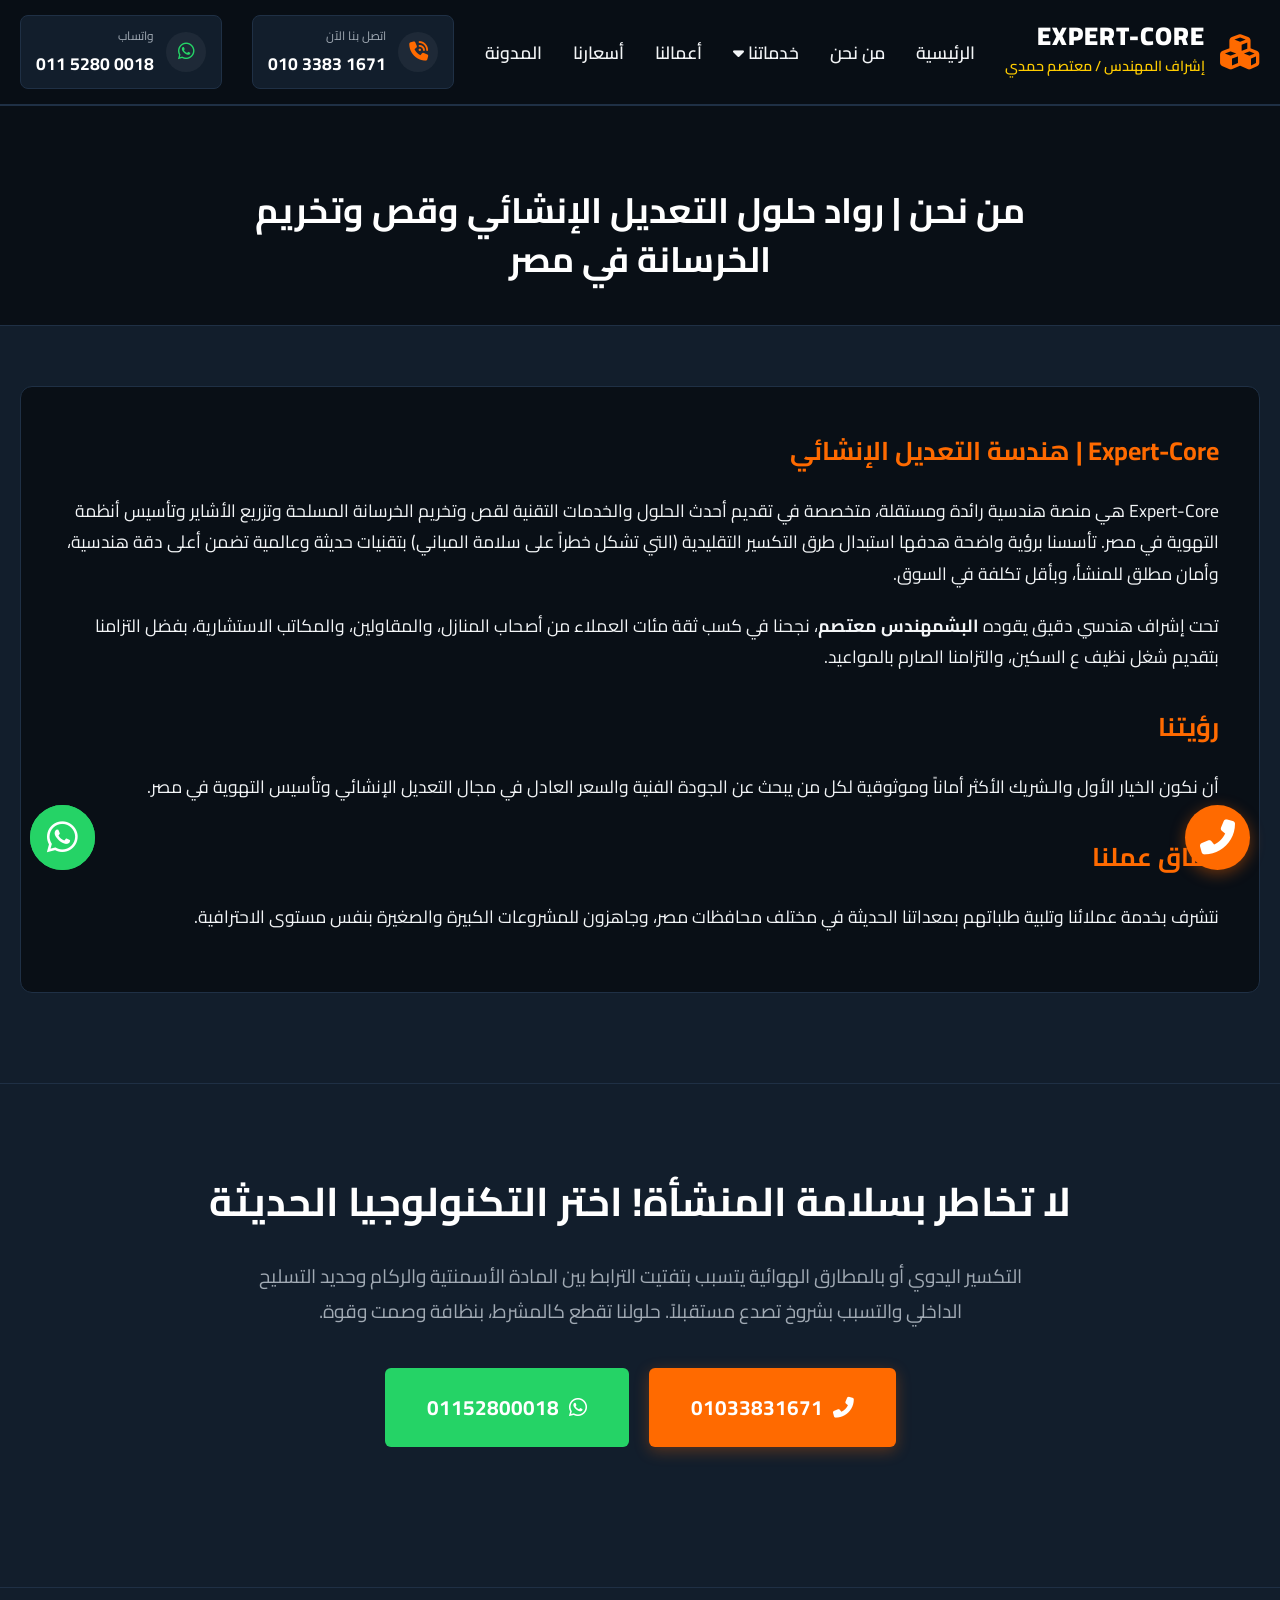
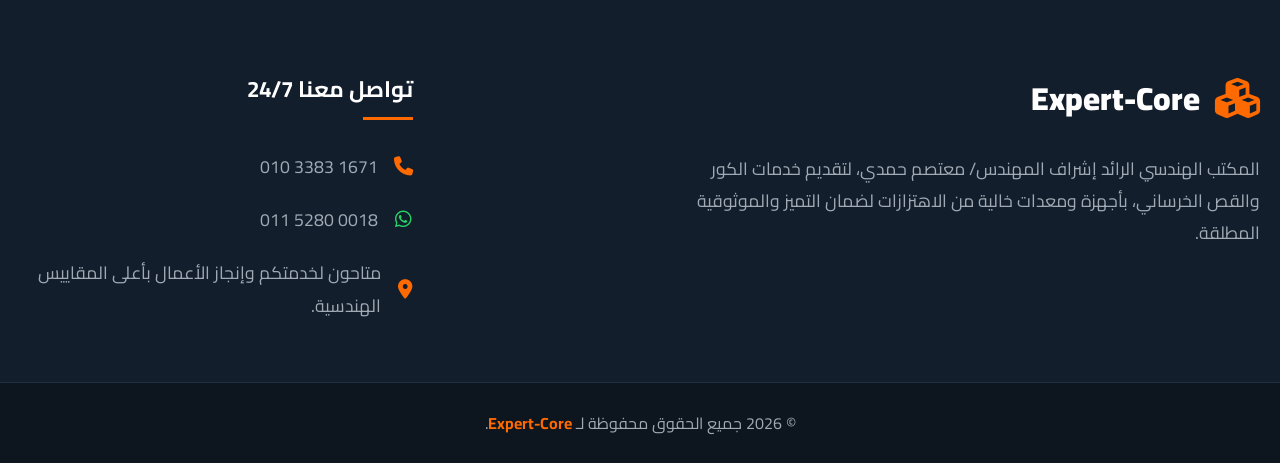
<file: about.html>
<!DOCTYPE html>
<html lang="ar" dir="rtl">

<head>
    <meta charset="UTF-8">
    <meta name="viewport" content="width=device-width, initial-scale=1.0">
    <title>من نحن | رواد حلول التعديل الإنشائي وقص وتخريم الخرسانة في مصر | Expert-Core</title>
    <meta name="description"
        content="تعرف على Expert-Core، رواد التعديل الإنشائي وقص وتخريم الخرسانة وتزريع الأشاير في مصر بأحدث المعدات وأفضل الأسعار.">
    <link href="https://fonts.googleapis.com/css2?family=Cairo:wght@300;400;600;700;800;900&display=swap"
        rel="stylesheet">
    <link rel="stylesheet" href="https://cdnjs.cloudflare.com/ajax/libs/font-awesome/6.4.0/css/all.min.css">
    <link rel="stylesheet" href="style.css">
    <style>
        .inner-hero {
            padding: 80px 0 40px;
            background: var(--bg-dark);
            border-bottom: 1px solid var(--border-color);
            text-align: center;
        }

        .inner-hero h1 {
            font-size: 2.2rem;
            color: #fff;
            margin-bottom: 20px;
            line-height: 1.4;
            max-width: 900px;
            margin: 0 auto;
            padding: 0 20px;
        }

        .content-section {
            padding: 60px 0;
            background: var(--bg-card);
        }

        .content-card {
            background: var(--bg-dark);
            padding: 40px;
            border-radius: 12px;
            border: 1px solid var(--border-color);
            margin-bottom: 30px;
        }

        .content-card h2 {
            color: var(--primary);
            margin-bottom: 20px;
            font-size: 1.6rem;
        }

        .content-card p {
            font-size: 1.1rem;
            line-height: 1.8;
            color: var(--text-main);
            margin-bottom: 20px;
        }
    </style>
    <!-- Schema Markup -->
    <script type="application/ld+json">
    {
      "@context": "https://schema.org",
      "@graph": [
        {
          "@type": "Organization",
          "@id": "https://expert-core.com/#organization",
          "name": "Expert-Core",
          "url": "https://expert-core.com/",
          "logo": "https://expert-core.com/images/favicon.png",
          "description": "المكتب الهندسي الرائد إشراف المهندس/ معتصم حمدي، لتقديم خدمات الكور والقص الخرساني، بأجهزة ومعدات خالية من الاهتزازات لضمان التميز والموثوقية المطلقة.",
          "contactPoint": [
            {
              "@type": "ContactPoint",
              "telephone": "+201033831671",
              "contactType": "customer service",
              "availableLanguage": "Arabic"
            },
            {
              "@type": "ContactPoint",
              "telephone": "+201152800018",
              "contactType": "sales",
              "availableLanguage": "Arabic"
            }
          ],
          "sameAs": [
            "https://www.facebook.com/Expertcore1",
            "https://youtube.com/@expert-core?si=lsM6X3wR2Y4le8ej",
            "https://www.tiktok.com/@expertcore1?_r=1&_t=ZS-972n4JOlJm0"
          ]
        },
        {
          "@type": "WebSite",
          "@id": "https://expert-core.com/#website",
          "url": "https://expert-core.com/",
          "name": "Expert-Core | المهندس معتصم حمدي",
          "publisher": {
            "@id": "https://expert-core.com/#organization"
          }
        },
        {
          "@type": "Service",
          "name": "عمل فتحات الخرسانة بالكور",
          "description": "آلات الكور تمثل أقصى درجات الإحترافية في عمل الفتحات الدائرية والمستديرة بالخرسانة المسلحة، وذلك بهدف إمرار المواسير، تمديدات التكييف أو شبكات الإطفاء.",
          "provider": {
            "@id": "https://expert-core.com/#organization"
          },
          "url": "https://expert-core.com/core-drilling.html"
        },
        {
          "@type": "Service",
          "name": "قص الخرسانة وتفتيحها بالمنشار",
          "description": "لفتح مساحات واسعة مثل الأبواب، الشبابيك، قواطع السلالم، الفواصل الإنشائية، أو فتح سقف لمصعد. يتم استخدام مناشير جدارية متطورة.",
          "provider": {
            "@id": "https://expert-core.com/#organization"
          },
          "url": "https://expert-core.com/concrete-cutting.html"
        },
        {
          "@type": "Service",
          "name": "تأسيس وتركيب الشفاطات",
          "description": "نقوم بعمل المخطط والتنفيذ لفتحات الشفاطات المنزلية والصناعية في الجدران والأسقف بمقاسات مطابقة لـ المليمتر لحجم الشفاط.",
          "provider": {
            "@id": "https://expert-core.com/#organization"
          },
          "url": "https://expert-core.com/ventilation.html"
        },
        {
          "@type": "Service",
          "name": "تخريم وتزريع الأشاير الايبوكسية",
          "description": "عند الحاجة لتوسعة مبنى أو إضافة درجات سلم، بلكونات، أو أعمدة، نقوم بثقب الخرسانة القديمة وحقنها بالمواد الكيميائية (الايبوكسي) وغرس أسياخ القوة المحددة.",
          "provider": {
            "@id": "https://expert-core.com/#organization"
          },
          "url": "https://expert-core.com/rebar-planting.html"
        }
      ]
    }
    </script>
</head>

<body>
    <header class="main-header">
        <div class="container header-flex">
            <div class="brand">
                <div class="logo-icon"><i class="fas fa-cubes"></i></div>
                <div class="brand-text">
                    <a href="index.html">
                        <h1>Expert-Core</h1>
                    </a>
                    <span>إشراف المهندس / معتصم حمدي</span>
                </div>
            </div>

            <nav class="desktop-nav desktop-only">
                <a href="index.html">الرئيسية</a>
                <a href="about.html">من نحن</a>
                <div class="dropdown">
                    <a href="index.html#services" class="dropbtn">خدماتنا <i class="fas fa-caret-down"></i></a>
                    <div class="dropdown-content">
                        <a href="core-drilling.html">تخريم بالكور</a>
                        <a href="concrete-cutting.html">قص بالمنشار</a>
                        <a href="rebar-planting.html">تزريع الأشاير</a>
                        <a href="ventilation.html">تأسيس الشفاطات</a>
                    </div>
                </div>
                <a href="projects.html">أعمالنا</a>
                <a href="pricing.html">أسعارنا</a>
                <a href="blog.html">المدونة</a>
            </nav>

            <div class="header-contact desktop-only">
                <a href="tel:01033831671" class="header-phone">
                    <div class="icon-circle"><i class="fas fa-phone-volume"></i></div>
                    <div class="contact-details">
                        <small>اتصل بنا الآن</small>
                        <span dir="ltr">010 3383 1671</span>
                    </div>
                </a>
                <a href="https://wa.me/201152800018" class="header-whatsapp">
                    <div class="icon-circle"><i class="fab fa-whatsapp"></i></div>
                    <div class="contact-details">
                        <small>واتساب</small>
                        <span dir="ltr">011 5280 0018</span>
                    </div>
                </a>
            </div>
            <button class="mobile-menu-btn"><i class="fas fa-bars"></i></button>
        </div>
    </header>

    <div class="mobile-menu" id="mobileMenu">
        <a href="index.html"><i class="fas fa-home"></i> الرئيسية</a>
        <a href="about.html"><i class="fas fa-info-circle"></i> من نحن</a>
        <a href="core-drilling.html"><i class="fas fa-dot-circle"></i> تخريم بالكور</a>
        <a href="concrete-cutting.html"><i class="fas fa-tools"></i> قص بالمنشار</a>
        <a href="rebar-planting.html"><i class="fas fa-link"></i> تزريع الأشاير</a>
        <a href="ventilation.html"><i class="fas fa-fan"></i> تأسيس الشفاطات</a>
        <a href="projects.html"><i class="fas fa-building"></i> أعمالنا</a>
        <a href="pricing.html"><i class="fas fa-tags"></i> أسعارنا</a>
        <a href="blog.html"><i class="fas fa-blog"></i> المدونة</a>
        <a href="tel:01033831671" class="contact-menu-link"><i class="fas fa-phone"></i> 01033831671</a>
        <a href="https://wa.me/201152800018" class="contact-menu-link"><i class="fab fa-whatsapp"></i> 01152800018</a>
    </div>

    <section class="inner-hero">
        <div class="container">
            <h1>من نحن | رواد حلول التعديل الإنشائي وقص وتخريم الخرسانة في مصر</h1>
        </div>
    </section>

    <section class="content-section">
        <div class="container">
            <div class="content-card">
                <h2>Expert-Core | هندسة التعديل الإنشائي</h2>
                <p>Expert-Core هي منصة هندسية رائدة ومستقلة، متخصصة في تقديم أحدث الحلول والخدمات التقنية لقص وتخريم
                    الخرسانة المسلحة وتزريع الأشاير وتأسيس أنظمة التهوية في مصر. تأسسنا برؤية واضحة هدفها استبدال طرق
                    التكسير التقليدية (التي تشكل خطراً على سلامة المباني) بتقنيات حديثة وعالمية تضمن أعلى دقة هندسية،
                    وأمان مطلق للمنشأ، وبأقل تكلفة في السوق.</p>

                <p>تحت إشراف هندسي دقيق يقوده <strong>البشمهندس معتصم</strong>، نجحنا في كسب ثقة مئات العملاء من أصحاب
                    المنازل، والمقاولين، والمكاتب الاستشارية، بفضل التزامنا بتقديم شغل نظيف ع السكين، والتزامنا الصارم
                    بالمواعيد.</p>

                <h2 style="margin-top:30px;">رؤيتنا</h2>
                <p>أن نكون الخيار الأول والـشريك الأكثر أماناً وموثوقية لكل من يبحث عن الجودة الفنية والسعر العادل في
                    مجال التعديل الإنشائي وتأسيس التهوية في مصر.</p>

                <h2 style="margin-top:30px;">نطاق عملنا</h2>
                <p>نتشرف بخدمة عملائنا وتلبية طلباتهم بمعداتنا الحديثة في مختلف محافظات مصر، وجاهزون للمشروعات الكبيرة
                    والصغيرة بنفس مستوى الاحترافية.</p>
            </div>
        </div>
    </section>

    <section class="value-banner">
        <div class="container text-center">
            <h2>لا تخاطر بسلامة المنشأة! اختر التكنولوجيا الحديثة</h2>
            <p>التكسير اليدوي أو بالمطارق الهوائية يتسبب بتفتيت الترابط بين المادة الأسمنتية والركام وحديد التسليح
                الداخلي والتسبب بشروخ تصدع مستقبلاً. حلولنا تقطع كالمشرط، بنظافة وصمت وقوة.</p>
            <div class="banner-contacts">
                <a href="tel:01033831671" class="btn btn-primary btn-large"><i class="fas fa-phone-alt"></i>
                    01033831671</a>
                <a href="https://wa.me/201152800018" class="btn btn-whatsapp btn-large"><i class="fab fa-whatsapp"></i>
                    01152800018</a>
            </div>
        </div>
    </section>

    <footer class="footer-engineered">
        <div class="container footer-grid">
            <div class="footer-col">
                <div class="footer-brand">
                    <i class="fas fa-cubes"></i>
                    <h2>Expert-Core</h2>
                </div>
                <p class="footer-desc">
                    المكتب الهندسي الرائد إشراف المهندس/ معتصم حمدي، لتقديم خدمات الكور والقص الخرساني، بأجهزة ومعدات
                    خالية من الاهتزازات لضمان التميز والموثوقية المطلقة.
                </p>
            </div>
            <div class="footer-col">
                <h3 class="footer-title">تواصل معنا 24/7</h3>
                <ul class="footer-links">
                    <li><i class="fas fa-phone"></i><a href="tel:01033831671" dir="ltr">010 3383 1671</a></li>
                    <li><i class="fab fa-whatsapp" style="color: #25D366;"></i><a href="https://wa.me/201152800018"
                            dir="ltr">011 5280 0018</a></li>
                    <li><i class="fas fa-map-marker-alt"></i> متاحون لخدمتكم وإنجاز الأعمال بأعلى المقاييس الهندسية.
                    </li>
                </ul>
            </div>
        </div>
        <div class="footer-bottom">
            <p>&copy; 2026 جميع الحقوق محفوظة لـ <span>Expert-Core</span>.</p>
        </div>
    </footer>

    <a href="tel:01033831671" class="floating-phone" aria-label="اتصال هاتفي"><i class="fas fa-phone-alt"></i></a>
    <a href="https://wa.me/201152800018" class="floating-whatsapp" target="_blank" aria-label="تواصل واتساب">
        <div class="wave"></div><i class="fab fa-whatsapp"></i>
    </a>

    <script src="script.js"></script>
</body>

</html>
</file>
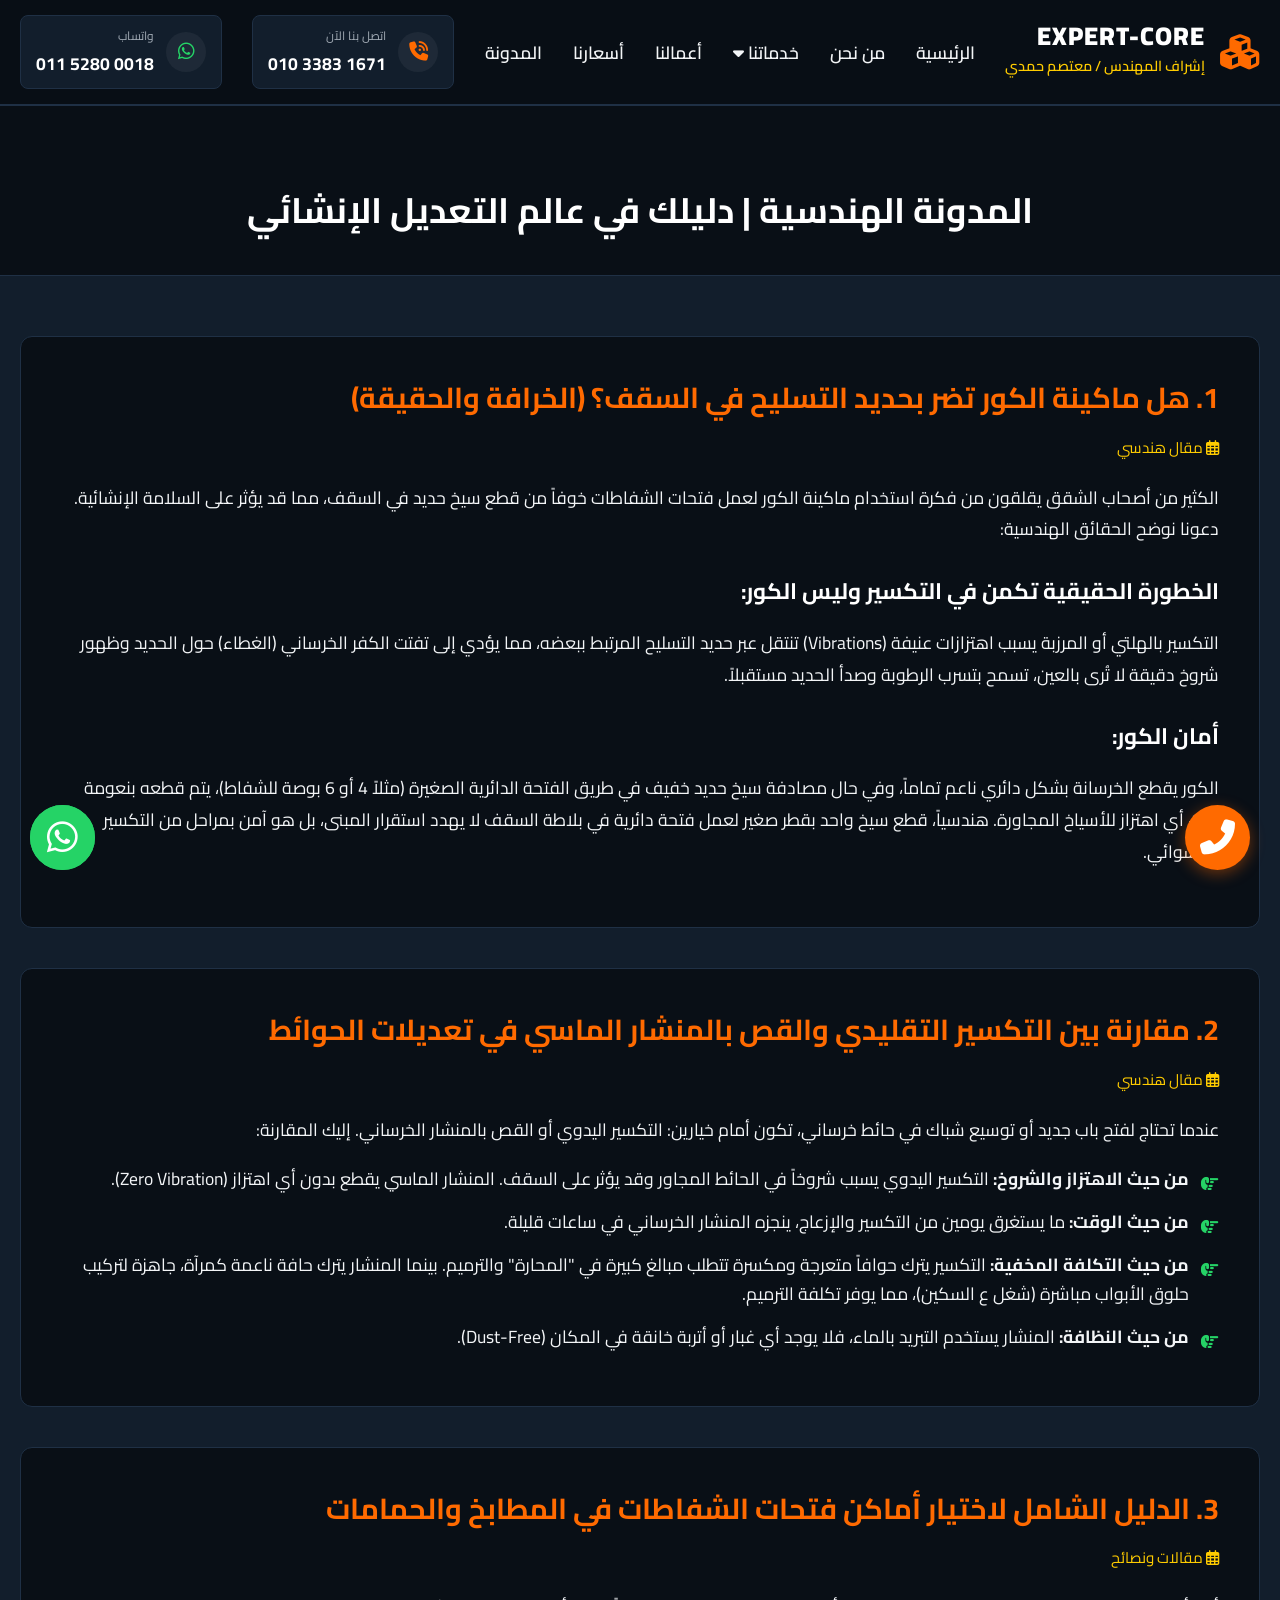
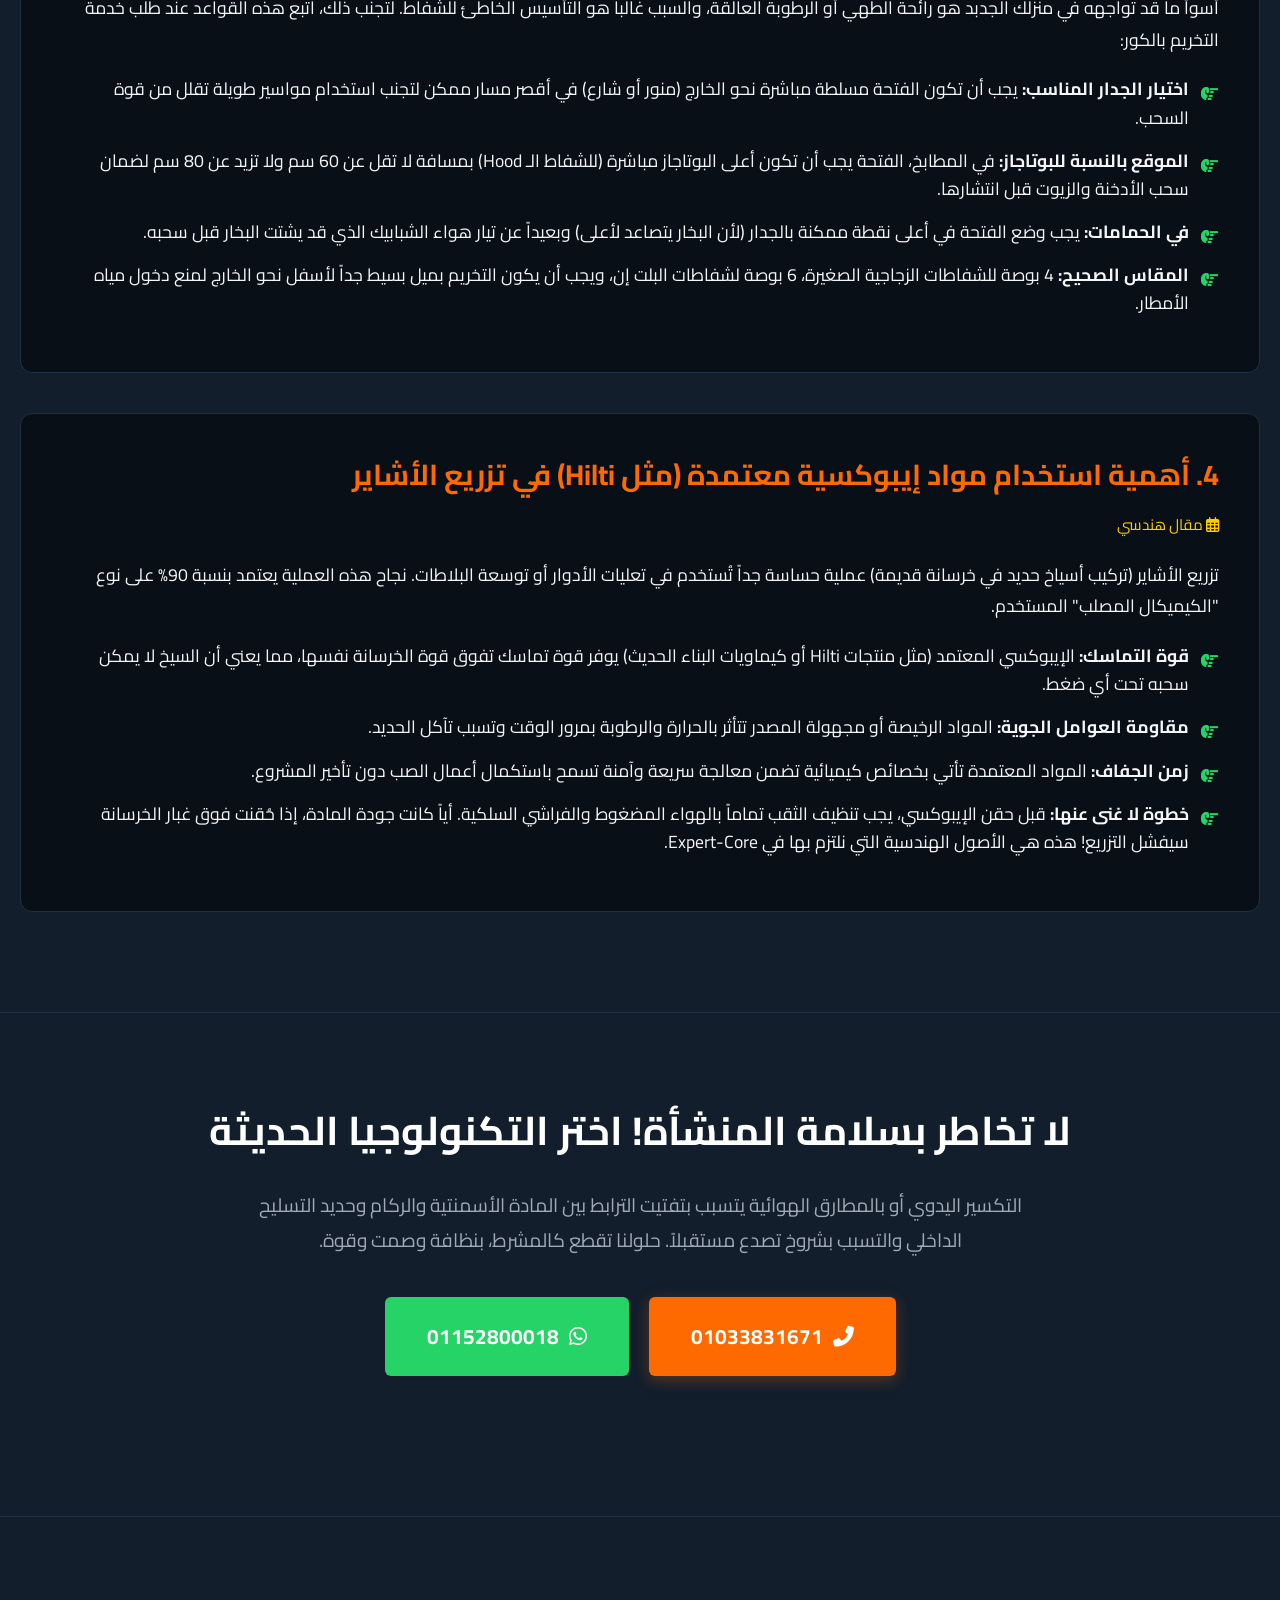
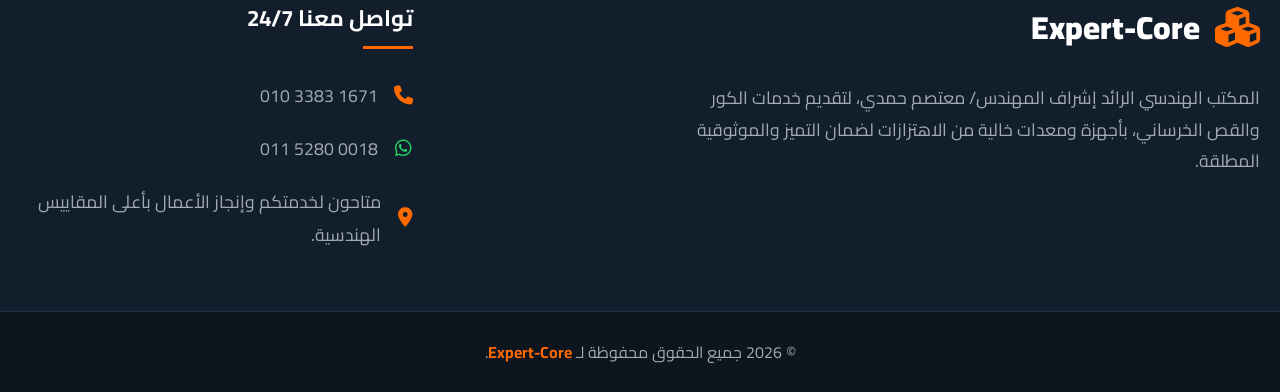
<file: blog.html>
<!DOCTYPE html>
<html lang="ar" dir="rtl">

<head>
    <meta charset="UTF-8">
    <meta name="viewport" content="width=device-width, initial-scale=1.0">
    <title>المدونة الهندسية | دليلك في عالم التعديل الإنشائي | Expert-Core</title>
    <meta name="description"
        content="اكتشف أحدث المقالات والنصائح الهندسية حول قص وتخريم الخرسانة، تزريع الأشاير، وتأسيس الشفاطات في مدونة Expert-Core.">
    <link href="https://fonts.googleapis.com/css2?family=Cairo:wght@300;400;600;700;800;900&display=swap"
        rel="stylesheet">
    <link rel="stylesheet" href="https://cdnjs.cloudflare.com/ajax/libs/font-awesome/6.4.0/css/all.min.css">
    <link rel="stylesheet" href="style.css">
    <style>
        .inner-hero {
            padding: 80px 0 40px;
            background: var(--bg-dark);
            border-bottom: 1px solid var(--border-color);
            text-align: center;
        }

        .inner-hero h1 {
            font-size: 2.2rem;
            color: #fff;
            margin-bottom: 20px;
            line-height: 1.4;
            max-width: 900px;
            margin: 0 auto;
            padding: 0 20px;
        }

        .content-section {
            padding: 60px 0;
            background: var(--bg-card);
        }

        .blog-post {
            background: var(--bg-dark);
            padding: 40px;
            border-radius: 12px;
            border: 1px solid var(--border-color);
            margin-bottom: 40px;
        }

        .blog-title {
            color: var(--primary);
            margin-bottom: 15px;
            font-size: 1.8rem;
            line-height: 1.4;
        }

        .blog-date {
            color: var(--secondary);
            font-size: 0.95rem;
            margin-bottom: 20px;
            display: block;
        }

        .blog-content p {
            font-size: 1.1rem;
            line-height: 1.8;
            color: var(--text-main);
            margin-bottom: 20px;
        }

        .blog-content h3 {
            color: #fff;
            margin: 25px 0 15px;
            font-size: 1.4rem;
        }

        .blog-list {
            list-style: none;
            padding-right: 0;
        }

        .blog-list li {
            margin-bottom: 15px;
            font-size: 1.1rem;
            padding-right: 30px;
            position: relative;
            line-height: 1.6;
            color: var(--text-main);
        }

        .blog-list li::before {
            content: '\f0a4';
            font-family: 'Font Awesome 6 Free';
            font-weight: 900;
            color: var(--whatsapp);
            position: absolute;
            right: 0;
            top: 5px;
        }
    </style>
    <!-- Schema Markup -->
    <script type="application/ld+json">
    {
      "@context": "https://schema.org",
      "@graph": [
        {
          "@type": "Organization",
          "@id": "https://expert-core.com/#organization",
          "name": "Expert-Core",
          "url": "https://expert-core.com/",
          "logo": "https://expert-core.com/images/favicon.png",
          "description": "المكتب الهندسي الرائد إشراف المهندس/ معتصم حمدي، لتقديم خدمات الكور والقص الخرساني، بأجهزة ومعدات خالية من الاهتزازات لضمان التميز والموثوقية المطلقة.",
          "contactPoint": [
            {
              "@type": "ContactPoint",
              "telephone": "+201033831671",
              "contactType": "customer service",
              "availableLanguage": "Arabic"
            },
            {
              "@type": "ContactPoint",
              "telephone": "+201152800018",
              "contactType": "sales",
              "availableLanguage": "Arabic"
            }
          ],
          "sameAs": [
            "https://www.facebook.com/Expertcore1",
            "https://youtube.com/@expert-core?si=lsM6X3wR2Y4le8ej",
            "https://www.tiktok.com/@expertcore1?_r=1&_t=ZS-972n4JOlJm0"
          ]
        },
        {
          "@type": "WebSite",
          "@id": "https://expert-core.com/#website",
          "url": "https://expert-core.com/",
          "name": "Expert-Core | المهندس معتصم حمدي",
          "publisher": {
            "@id": "https://expert-core.com/#organization"
          }
        },
        {
          "@type": "Service",
          "name": "عمل فتحات الخرسانة بالكور",
          "description": "آلات الكور تمثل أقصى درجات الإحترافية في عمل الفتحات الدائرية والمستديرة بالخرسانة المسلحة، وذلك بهدف إمرار المواسير، تمديدات التكييف أو شبكات الإطفاء.",
          "provider": {
            "@id": "https://expert-core.com/#organization"
          },
          "url": "https://expert-core.com/core-drilling.html"
        },
        {
          "@type": "Service",
          "name": "قص الخرسانة وتفتيحها بالمنشار",
          "description": "لفتح مساحات واسعة مثل الأبواب، الشبابيك، قواطع السلالم، الفواصل الإنشائية، أو فتح سقف لمصعد. يتم استخدام مناشير جدارية متطورة.",
          "provider": {
            "@id": "https://expert-core.com/#organization"
          },
          "url": "https://expert-core.com/concrete-cutting.html"
        },
        {
          "@type": "Service",
          "name": "تأسيس وتركيب الشفاطات",
          "description": "نقوم بعمل المخطط والتنفيذ لفتحات الشفاطات المنزلية والصناعية في الجدران والأسقف بمقاسات مطابقة لـ المليمتر لحجم الشفاط.",
          "provider": {
            "@id": "https://expert-core.com/#organization"
          },
          "url": "https://expert-core.com/ventilation.html"
        },
        {
          "@type": "Service",
          "name": "تخريم وتزريع الأشاير الايبوكسية",
          "description": "عند الحاجة لتوسعة مبنى أو إضافة درجات سلم، بلكونات، أو أعمدة، نقوم بثقب الخرسانة القديمة وحقنها بالمواد الكيميائية (الايبوكسي) وغرس أسياخ القوة المحددة.",
          "provider": {
            "@id": "https://expert-core.com/#organization"
          },
          "url": "https://expert-core.com/rebar-planting.html"
        }
      ]
    }
    </script>
</head>

<body>
    <header class="main-header">
        <div class="container header-flex">
            <div class="brand">
                <div class="logo-icon"><i class="fas fa-cubes"></i></div>
                <div class="brand-text">
                    <a href="index.html">
                        <h1>Expert-Core</h1>
                    </a>
                    <span>إشراف المهندس / معتصم حمدي</span>
                </div>
            </div>

            <nav class="desktop-nav desktop-only">
                <a href="index.html">الرئيسية</a>
                <a href="about.html">من نحن</a>
                <div class="dropdown">
                    <a href="index.html#services" class="dropbtn">خدماتنا <i class="fas fa-caret-down"></i></a>
                    <div class="dropdown-content">
                        <a href="core-drilling.html">تخريم بالكور</a>
                        <a href="concrete-cutting.html">قص بالمنشار</a>
                        <a href="rebar-planting.html">تزريع الأشاير</a>
                        <a href="ventilation.html">تأسيس الشفاطات</a>
                    </div>
                </div>
                <a href="projects.html">أعمالنا</a>
                <a href="pricing.html">أسعارنا</a>
                <a href="blog.html">المدونة</a>
            </nav>

            <div class="header-contact desktop-only">
                <a href="tel:01033831671" class="header-phone">
                    <div class="icon-circle"><i class="fas fa-phone-volume"></i></div>
                    <div class="contact-details">
                        <small>اتصل بنا الآن</small>
                        <span dir="ltr">010 3383 1671</span>
                    </div>
                </a>
                <a href="https://wa.me/201152800018" class="header-whatsapp">
                    <div class="icon-circle"><i class="fab fa-whatsapp"></i></div>
                    <div class="contact-details">
                        <small>واتساب</small>
                        <span dir="ltr">011 5280 0018</span>
                    </div>
                </a>
            </div>
            <button class="mobile-menu-btn"><i class="fas fa-bars"></i></button>
        </div>
    </header>

    <div class="mobile-menu" id="mobileMenu">
        <a href="index.html"><i class="fas fa-home"></i> الرئيسية</a>
        <a href="about.html"><i class="fas fa-info-circle"></i> من نحن</a>
        <a href="core-drilling.html"><i class="fas fa-dot-circle"></i> تخريم بالكور</a>
        <a href="concrete-cutting.html"><i class="fas fa-tools"></i> قص بالمنشار</a>
        <a href="rebar-planting.html"><i class="fas fa-link"></i> تزريع الأشاير</a>
        <a href="ventilation.html"><i class="fas fa-fan"></i> تأسيس الشفاطات</a>
        <a href="projects.html"><i class="fas fa-building"></i> أعمالنا</a>
        <a href="pricing.html"><i class="fas fa-tags"></i> أسعارنا</a>
        <a href="blog.html"><i class="fas fa-blog"></i> المدونة</a>
        <a href="tel:01033831671" class="contact-menu-link"><i class="fas fa-phone"></i> 01033831671</a>
        <a href="https://wa.me/201152800018" class="contact-menu-link"><i class="fab fa-whatsapp"></i> 01152800018</a>
    </div>

    <section class="inner-hero">
        <div class="container">
            <h1>المدونة الهندسية | دليلك في عالم التعديل الإنشائي</h1>
        </div>
    </section>

    <section class="content-section">
        <div class="container">

            <article class="blog-post">
                <h2 class="blog-title">1. هل ماكينة الكور تضر بحديد التسليح في السقف؟ (الخرافة والحقيقة)</h2>
                <span class="blog-date"><i class="far fa-calendar-alt"></i> مقال هندسي</span>
                <div class="blog-content">
                    <p>الكثير من أصحاب الشقق يقلقون من فكرة استخدام ماكينة الكور لعمل فتحات الشفاطات خوفاً من قطع سيخ
                        حديد في السقف، مما قد يؤثر على السلامة الإنشائية. دعونا نوضح الحقائق الهندسية:</p>
                    <h3>الخطورة الحقيقية تكمن في التكسير وليس الكور:</h3>
                    <p>التكسير بالهلتي أو المرزبة يسبب اهتزازات عنيفة (Vibrations) تنتقل عبر حديد التسليح المرتبط ببعضه،
                        مما يؤدي إلى تفتت الكفر الخرساني (الغطاء) حول الحديد وظهور شروخ دقيقة لا تُرى بالعين، تسمح بتسرب
                        الرطوبة وصدأ الحديد مستقبلاً.</p>
                    <h3>أمان الكور:</h3>
                    <p>الكور يقطع الخرسانة بشكل دائري ناعم تماماً، وفي حال مصادفة سيخ حديد خفيف في طريق الفتحة الدائرية
                        الصغيرة (مثلاً 4 أو 6 بوصة للشفاط)، يتم قطعه بنعومة دون أي اهتزاز للأسياخ المجاورة. هندسياً، قطع
                        سيخ واحد بقطر صغير لعمل فتحة دائرية في بلاطة السقف لا يهدد استقرار المبنى، بل هو آمن بمراحل من
                        التكسير العشوائي.</p>
                </div>
            </article>

            <article class="blog-post">
                <h2 class="blog-title">2. مقارنة بين التكسير التقليدي والقص بالمنشار الماسي في تعديلات الحوائط</h2>
                <span class="blog-date"><i class="far fa-calendar-alt"></i> مقال هندسي</span>
                <div class="blog-content">
                    <p>عندما تحتاج لفتح باب جديد أو توسيع شباك في حائط خرساني، تكون أمام خيارين: التكسير اليدوي أو القص
                        بالمنشار الخرساني. إليك المقارنة:</p>
                    <ul class="blog-list">
                        <li><strong>من حيث الاهتزاز والشروخ:</strong> التكسير اليدوي يسبب شروخاً في الحائط المجاور وقد
                            يؤثر على السقف. المنشار الماسي يقطع بدون أي اهتزاز (Zero Vibration).</li>
                        <li><strong>من حيث الوقت:</strong> ما يستغرق يومين من التكسير والإزعاج، ينجزه المنشار الخرساني
                            في ساعات قليلة.</li>
                        <li><strong>من حيث التكلفة المخفية:</strong> التكسير يترك حوافاً متعرجة ومكسرة تتطلب مبالغ كبيرة
                            في "المحارة" والترميم. بينما المنشار يترك حافة ناعمة كمرآة، جاهزة لتركيب حلوق الأبواب مباشرة
                            (شغل ع السكين)، مما يوفر تكلفة الترميم.</li>
                        <li><strong>من حيث النظافة:</strong> المنشار يستخدم التبريد بالماء، فلا يوجد أي غبار أو أتربة
                            خانقة في المكان (Dust-Free).</li>
                    </ul>
                </div>
            </article>

            <article class="blog-post">
                <h2 class="blog-title">3. الدليل الشامل لاختيار أماكن فتحات الشفاطات في المطابخ والحمامات</h2>
                <span class="blog-date"><i class="far fa-calendar-alt"></i> مقالات ونصائح</span>
                <div class="blog-content">
                    <p>أسوأ ما قد تواجهه في منزلك الجدبد هو رائحة الطهي أو الرطوبة العالقة، والسبب غالباً هو التأسيس
                        الخاطئ للشفاط. لتجنب ذلك، اتبع هذه القواعد عند طلب خدمة التخريم بالكور:</p>
                    <ul class="blog-list">
                        <li><strong>اختيار الجدار المناسب:</strong> يجب أن تكون الفتحة مسلطة مباشرة نحو الخارج (منور أو
                            شارع) في أقصر مسار ممكن لتجنب استخدام مواسير طويلة تقلل من قوة السحب.</li>
                        <li><strong>الموقع بالنسبة للبوتاجاز:</strong> في المطابخ، الفتحة يجب أن تكون أعلى البوتاجاز
                            مباشرة (للشفاط الـ Hood) بمسافة لا تقل عن 60 سم ولا تزيد عن 80 سم لضمان سحب الأدخنة والزيوت
                            قبل انتشارها.</li>
                        <li><strong>في الحمامات:</strong> يجب وضع الفتحة في أعلى نقطة ممكنة بالجدار (لأن البخار يتصاعد
                            لأعلى) وبعيداً عن تيار هواء الشبابيك الذي قد يشتت البخار قبل سحبه.</li>
                        <li><strong>المقاس الصحيح:</strong> 4 بوصة للشفاطات الزجاجية الصغيرة، 6 بوصة لشفاطات البلت إن،
                            ويجب أن يكون التخريم بميل بسيط جداً لأسفل نحو الخارج لمنع دخول مياه الأمطار.</li>
                    </ul>
                </div>
            </article>

            <article class="blog-post">
                <h2 class="blog-title">4. أهمية استخدام مواد إيبوكسية معتمدة (مثل Hilti) في تزريع الأشاير</h2>
                <span class="blog-date"><i class="far fa-calendar-alt"></i> مقال هندسي</span>
                <div class="blog-content">
                    <p>تزريع الأشاير (تركيب أسياخ حديد في خرسانة قديمة) عملية حساسة جداً تُستخدم في تعليات الأدوار أو
                        توسعة البلاطات. نجاح هذه العملية يعتمد بنسبة 90% على نوع "الكيميكال المصلب" المستخدم.</p>
                    <ul class="blog-list">
                        <li><strong>قوة التماسك:</strong> الإيبوكسي المعتمد (مثل منتجات Hilti أو كيماويات البناء الحديث)
                            يوفر قوة تماسك تفوق قوة الخرسانة نفسها، مما يعني أن السيخ لا يمكن سحبه تحت أي ضغط.</li>
                        <li><strong>مقاومة العوامل الجوية:</strong> المواد الرخيصة أو مجهولة المصدر تتأثر بالحرارة
                            والرطوبة بمرور الوقت وتسبب تآكل الحديد.</li>
                        <li><strong>زمن الجفاف:</strong> المواد المعتمدة تأتي بخصائص كيميائية تضمن معالجة سريعة وآمنة
                            تسمح باستكمال أعمال الصب دون تأخير المشروع.</li>
                        <li><strong>خطوة لا غنى عنها:</strong> قبل حقن الإيبوكسي، يجب تنظيف الثقب تماماً بالهواء المضغوط
                            والفراشي السلكية. أياً كانت جودة المادة، إذا حُقنت فوق غبار الخرسانة سيفشل التزريع! هذه هي
                            الأصول الهندسية التي نلتزم بها في Expert-Core.</li>
                    </ul>
                </div>
            </article>

        </div>
    </section>

    <section class="value-banner">
        <div class="container text-center">
            <h2>لا تخاطر بسلامة المنشأة! اختر التكنولوجيا الحديثة</h2>
            <p>التكسير اليدوي أو بالمطارق الهوائية يتسبب بتفتيت الترابط بين المادة الأسمنتية والركام وحديد التسليح
                الداخلي والتسبب بشروخ تصدع مستقبلاً. حلولنا تقطع كالمشرط، بنظافة وصمت وقوة.</p>
            <div class="banner-contacts">
                <a href="tel:01033831671" class="btn btn-primary btn-large"><i class="fas fa-phone-alt"></i>
                    01033831671</a>
                <a href="https://wa.me/201152800018" class="btn btn-whatsapp btn-large"><i class="fab fa-whatsapp"></i>
                    01152800018</a>
            </div>
        </div>
    </section>

    <footer class="footer-engineered">
        <div class="container footer-grid">
            <div class="footer-col">
                <div class="footer-brand">
                    <i class="fas fa-cubes"></i>
                    <h2>Expert-Core</h2>
                </div>
                <p class="footer-desc">
                    المكتب الهندسي الرائد إشراف المهندس/ معتصم حمدي، لتقديم خدمات الكور والقص الخرساني، بأجهزة ومعدات
                    خالية من الاهتزازات لضمان التميز والموثوقية المطلقة.
                </p>
            </div>
            <div class="footer-col">
                <h3 class="footer-title">تواصل معنا 24/7</h3>
                <ul class="footer-links">
                    <li><i class="fas fa-phone"></i><a href="tel:01033831671" dir="ltr">010 3383 1671</a></li>
                    <li><i class="fab fa-whatsapp" style="color: #25D366;"></i><a href="https://wa.me/201152800018"
                            dir="ltr">011 5280 0018</a></li>
                    <li><i class="fas fa-map-marker-alt"></i> متاحون لخدمتكم وإنجاز الأعمال بأعلى المقاييس الهندسية.
                    </li>
                </ul>
            </div>
        </div>
        <div class="footer-bottom">
            <p>&copy; 2026 جميع الحقوق محفوظة لـ <span>Expert-Core</span>.</p>
        </div>
    </footer>

    <a href="tel:01033831671" class="floating-phone" aria-label="اتصال هاتفي"><i class="fas fa-phone-alt"></i></a>
    <a href="https://wa.me/201152800018" class="floating-whatsapp" target="_blank" aria-label="تواصل واتساب">
        <div class="wave"></div><i class="fab fa-whatsapp"></i>
    </a>

    <script src="script.js"></script>
</body>

</html>
</file>
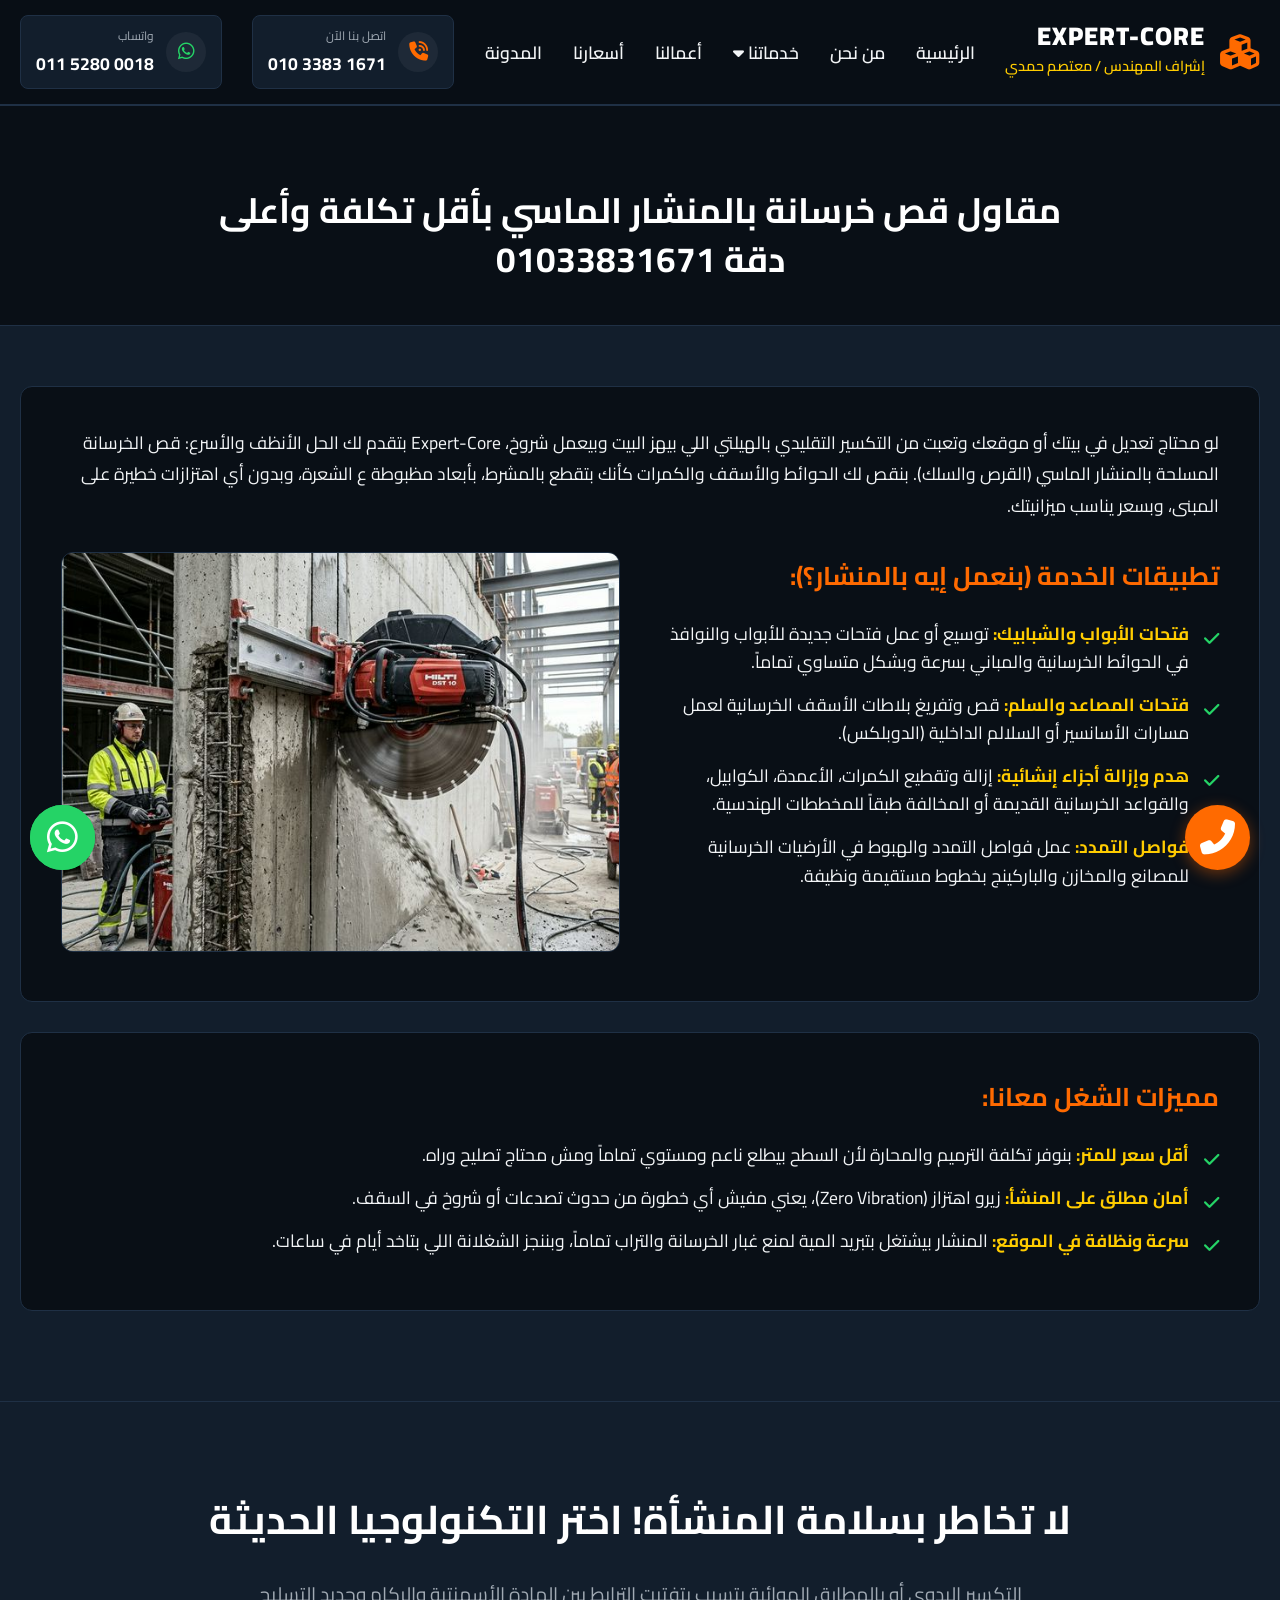
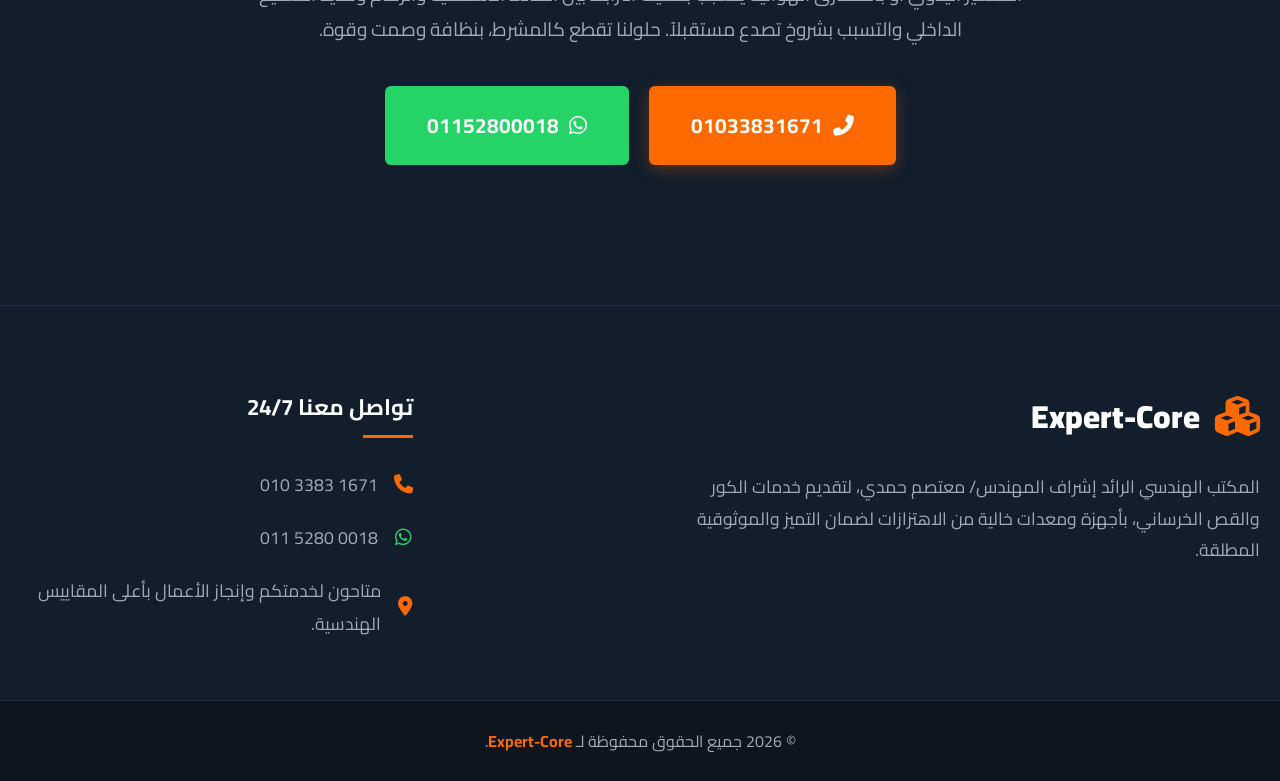
<file: concrete-cutting.html>
<!DOCTYPE html>
<html lang="ar" dir="rtl">

<head>
    <meta charset="UTF-8">
    <meta name="viewport" content="width=device-width, initial-scale=1.0">
    <title>مقاول قص خرسانة بالمنشار الماسي بأقل تكلفة وأعلى دقة 01033831671 | Expert-Core</title>
    <meta name="description"
        content="خدمات المقاول المحترف لقص الخرسانة بالمنشار الماسي بأعلى دقة وأقل تكلفة وبدون اهتزازات. اتصل الآن بـ Expert-Core.">
    <link href="https://fonts.googleapis.com/css2?family=Cairo:wght@300;400;600;700;800;900&display=swap"
        rel="stylesheet">
    <link rel="stylesheet" href="https://cdnjs.cloudflare.com/ajax/libs/font-awesome/6.4.0/css/all.min.css">
    <link rel="stylesheet" href="style.css">
    <style>
        .inner-hero {
            padding: 80px 0 40px;
            background: var(--bg-dark);
            border-bottom: 1px solid var(--border-color);
            text-align: center;
        }

        .inner-hero h1 {
            font-size: 2.2rem;
            color: #fff;
            margin-bottom: 20px;
            line-height: 1.4;
            max-width: 900px;
            margin: 0 auto;
            padding: 0 20px;
        }

        .content-section {
            padding: 60px 0;
            background: var(--bg-card);
        }

        .content-card {
            background: var(--bg-dark);
            padding: 40px;
            border-radius: 12px;
            border: 1px solid var(--border-color);
            margin-bottom: 30px;
        }

        .content-card h2 {
            color: var(--primary);
            margin-bottom: 20px;
            font-size: 1.6rem;
        }

        .content-card p {
            font-size: 1.1rem;
            line-height: 1.8;
            color: var(--text-main);
            margin-bottom: 20px;
        }

        .content-list {
            list-style: none;
            padding-right: 0;
        }

        .content-list li {
            margin-bottom: 15px;
            font-size: 1.1rem;
            padding-right: 30px;
            position: relative;
            line-height: 1.6;
        }

        .content-list li::before {
            content: '\f00c';
            font-family: 'Font Awesome 6 Free';
            font-weight: 900;
            color: var(--whatsapp);
            position: absolute;
            right: 0;
            top: 5px;
        }

        .content-list strong {
            color: var(--secondary);
        }

        .page-content-grid {
            display: grid;
            grid-template-columns: 1fr;
            gap: 40px;
            margin-top: 30px;
        }

        @media (min-width: 900px) {
            .page-content-grid {
                grid-template-columns: 1fr 1fr;
                align-items: start;
            }
        }

        .service-image {
            width: 100%;
            border-radius: 12px;
            max-height: 400px;
            object-fit: cover;
            border: 1px solid var(--border-color);
        }
    </style>
    <!-- Schema Markup -->
    <script type="application/ld+json">
    {
      "@context": "https://schema.org",
      "@graph": [
        {
          "@type": "Organization",
          "@id": "https://expert-core.com/#organization",
          "name": "Expert-Core",
          "url": "https://expert-core.com/",
          "logo": "https://expert-core.com/images/favicon.png",
          "description": "المكتب الهندسي الرائد إشراف المهندس/ معتصم حمدي، لتقديم خدمات الكور والقص الخرساني، بأجهزة ومعدات خالية من الاهتزازات لضمان التميز والموثوقية المطلقة.",
          "contactPoint": [
            {
              "@type": "ContactPoint",
              "telephone": "+201033831671",
              "contactType": "customer service",
              "availableLanguage": "Arabic"
            },
            {
              "@type": "ContactPoint",
              "telephone": "+201152800018",
              "contactType": "sales",
              "availableLanguage": "Arabic"
            }
          ],
          "sameAs": [
            "https://www.facebook.com/Expertcore1",
            "https://youtube.com/@expert-core?si=lsM6X3wR2Y4le8ej",
            "https://www.tiktok.com/@expertcore1?_r=1&_t=ZS-972n4JOlJm0"
          ]
        },
        {
          "@type": "WebSite",
          "@id": "https://expert-core.com/#website",
          "url": "https://expert-core.com/",
          "name": "Expert-Core | المهندس معتصم حمدي",
          "publisher": {
            "@id": "https://expert-core.com/#organization"
          }
        },
        {
          "@type": "Service",
          "name": "عمل فتحات الخرسانة بالكور",
          "description": "آلات الكور تمثل أقصى درجات الإحترافية في عمل الفتحات الدائرية والمستديرة بالخرسانة المسلحة، وذلك بهدف إمرار المواسير، تمديدات التكييف أو شبكات الإطفاء.",
          "provider": {
            "@id": "https://expert-core.com/#organization"
          },
          "url": "https://expert-core.com/core-drilling.html"
        },
        {
          "@type": "Service",
          "name": "قص الخرسانة وتفتيحها بالمنشار",
          "description": "لفتح مساحات واسعة مثل الأبواب، الشبابيك، قواطع السلالم، الفواصل الإنشائية، أو فتح سقف لمصعد. يتم استخدام مناشير جدارية متطورة.",
          "provider": {
            "@id": "https://expert-core.com/#organization"
          },
          "url": "https://expert-core.com/concrete-cutting.html"
        },
        {
          "@type": "Service",
          "name": "تأسيس وتركيب الشفاطات",
          "description": "نقوم بعمل المخطط والتنفيذ لفتحات الشفاطات المنزلية والصناعية في الجدران والأسقف بمقاسات مطابقة لـ المليمتر لحجم الشفاط.",
          "provider": {
            "@id": "https://expert-core.com/#organization"
          },
          "url": "https://expert-core.com/ventilation.html"
        },
        {
          "@type": "Service",
          "name": "تخريم وتزريع الأشاير الايبوكسية",
          "description": "عند الحاجة لتوسعة مبنى أو إضافة درجات سلم، بلكونات، أو أعمدة، نقوم بثقب الخرسانة القديمة وحقنها بالمواد الكيميائية (الايبوكسي) وغرس أسياخ القوة المحددة.",
          "provider": {
            "@id": "https://expert-core.com/#organization"
          },
          "url": "https://expert-core.com/rebar-planting.html"
        }
      ]
    }
    </script>
</head>

<body>
    <header class="main-header">
        <div class="container header-flex">
            <div class="brand">
                <div class="logo-icon"><i class="fas fa-cubes"></i></div>
                <div class="brand-text">
                    <a href="index.html">
                        <h1>Expert-Core</h1>
                    </a>
                    <span>إشراف المهندس / معتصم حمدي</span>
                </div>
            </div>

            <nav class="desktop-nav desktop-only">
                <a href="index.html">الرئيسية</a>
                <a href="about.html">من نحن</a>
                <div class="dropdown">
                    <a href="index.html#services" class="dropbtn">خدماتنا <i class="fas fa-caret-down"></i></a>
                    <div class="dropdown-content">
                        <a href="core-drilling.html">تخريم بالكور</a>
                        <a href="concrete-cutting.html">قص بالمنشار</a>
                        <a href="rebar-planting.html">تزريع الأشاير</a>
                        <a href="ventilation.html">تأسيس الشفاطات</a>
                    </div>
                </div>
                <a href="projects.html">أعمالنا</a>
                <a href="pricing.html">أسعارنا</a>
                <a href="blog.html">المدونة</a>
            </nav>

            <div class="header-contact desktop-only">
                <a href="tel:01033831671" class="header-phone">
                    <div class="icon-circle"><i class="fas fa-phone-volume"></i></div>
                    <div class="contact-details">
                        <small>اتصل بنا الآن</small>
                        <span dir="ltr">010 3383 1671</span>
                    </div>
                </a>
                <a href="https://wa.me/201152800018" class="header-whatsapp">
                    <div class="icon-circle"><i class="fab fa-whatsapp"></i></div>
                    <div class="contact-details">
                        <small>واتساب</small>
                        <span dir="ltr">011 5280 0018</span>
                    </div>
                </a>
            </div>
            <button class="mobile-menu-btn"><i class="fas fa-bars"></i></button>
        </div>
    </header>

    <div class="mobile-menu" id="mobileMenu">
        <a href="index.html"><i class="fas fa-home"></i> الرئيسية</a>
        <a href="about.html"><i class="fas fa-info-circle"></i> من نحن</a>
        <a href="core-drilling.html"><i class="fas fa-dot-circle"></i> تخريم بالكور</a>
        <a href="concrete-cutting.html"><i class="fas fa-tools"></i> قص بالمنشار</a>
        <a href="rebar-planting.html"><i class="fas fa-link"></i> تزريع الأشاير</a>
        <a href="ventilation.html"><i class="fas fa-fan"></i> تأسيس الشفاطات</a>
        <a href="projects.html"><i class="fas fa-building"></i> أعمالنا</a>
        <a href="pricing.html"><i class="fas fa-tags"></i> أسعارنا</a>
        <a href="blog.html"><i class="fas fa-blog"></i> المدونة</a>
        <a href="tel:01033831671" class="contact-menu-link"><i class="fas fa-phone"></i> 01033831671</a>
        <a href="https://wa.me/201152800018" class="contact-menu-link"><i class="fab fa-whatsapp"></i> 01152800018</a>
    </div>

    <section class="inner-hero">
        <div class="container">
            <h1>مقاول قص خرسانة بالمنشار الماسي بأقل تكلفة وأعلى دقة 01033831671</h1>
        </div>
    </section>

    <section class="content-section">
        <div class="container">
            <div class="content-card">
                <p>لو محتاج تعديل في بيتك أو موقعك وتعبت من التكسير التقليدي بالهيلتي اللي بيهز البيت وبيعمل شروخ،
                    Expert-Core بتقدم لك الحل الأنظف والأسرع: قص الخرسانة المسلحة بالمنشار الماسي (القرص والسلك). بنقص
                    لك الحوائط والأسقف والكمرات كأنك بتقطع بالمشرط، بأبعاد مظبوطة ع الشعرة، وبدون أي اهتزازات خطيرة على
                    المبنى، وبسعر يناسب ميزانيتك.</p>
                <div class="page-content-grid">
                    <div>
                        <h2>تطبيقات الخدمة (بنعمل إيه بالمنشار؟):</h2>
                        <ul class="content-list">
                            <li><strong>فتحات الأبواب والشبابيك:</strong> توسيع أو عمل فتحات جديدة للأبواب والنوافذ في
                                الحوائط الخرسانية والمباني بسرعة وبشكل متساوي تماماً.</li>
                            <li><strong>فتحات المصاعد والسلم:</strong> قص وتفريغ بلاطات الأسقف الخرسانية لعمل مسارات
                                الأسانسير أو السلالم الداخلية (الدوبلكس).</li>
                            <li><strong>هدم وإزالة أجزاء إنشائية:</strong> إزالة وتقطيع الكمرات، الأعمدة، الكوابيل،
                                والقواعد الخرسانية القديمة أو المخالفة طبقاً للمخططات الهندسية.</li>
                            <li><strong>فواصل التمدد:</strong> عمل فواصل التمدد والهبوط في الأرضيات الخرسانية للمصانع
                                والمخازن والباركينج بخطوط مستقيمة ونظيفة.</li>
                        </ul>
                    </div>
                    <div>
                        <img src="images/concrete_saw.png" alt="المنشار الخرساني" class="service-image">
                    </div>
                </div>
            </div>
            <div class="content-card">
                <h2>مميزات الشغل معانا:</h2>
                <ul class="content-list">
                    <li><strong>أقل سعر للمتر:</strong> بنوفر تكلفة الترميم والمحارة لأن السطح بيطلع ناعم ومستوي تماماً
                        ومش محتاج تصليح وراه.</li>
                    <li><strong>أمان مطلق على المنشأ:</strong> زيرو اهتزاز (Zero Vibration)، يعني مفيش أي خطورة من حدوث
                        تصدعات أو شروخ في السقف.</li>
                    <li><strong>سرعة ونظافة في الموقع:</strong> المنشار بيشتغل بتبريد المية لمنع غبار الخرسانة والتراب
                        تماماً، وبننجز الشغلانة اللي بتاخد أيام في ساعات.</li>
                </ul>
            </div>
        </div>
    </section>

    <section class="value-banner">
        <div class="container text-center">
            <h2>لا تخاطر بسلامة المنشأة! اختر التكنولوجيا الحديثة</h2>
            <p>التكسير اليدوي أو بالمطارق الهوائية يتسبب بتفتيت الترابط بين المادة الأسمنتية والركام وحديد التسليح
                الداخلي والتسبب بشروخ تصدع مستقبلاً. حلولنا تقطع كالمشرط، بنظافة وصمت وقوة.</p>
            <div class="banner-contacts">
                <a href="tel:01033831671" class="btn btn-primary btn-large"><i class="fas fa-phone-alt"></i>
                    01033831671</a>
                <a href="https://wa.me/201152800018" class="btn btn-whatsapp btn-large"><i class="fab fa-whatsapp"></i>
                    01152800018</a>
            </div>
        </div>
    </section>

    <footer class="footer-engineered">
        <div class="container footer-grid">
            <div class="footer-col">
                <div class="footer-brand">
                    <i class="fas fa-cubes"></i>
                    <h2>Expert-Core</h2>
                </div>
                <p class="footer-desc">
                    المكتب الهندسي الرائد إشراف المهندس/ معتصم حمدي، لتقديم خدمات الكور والقص الخرساني، بأجهزة ومعدات
                    خالية من الاهتزازات لضمان التميز والموثوقية المطلقة.
                </p>
            </div>
            <div class="footer-col">
                <h3 class="footer-title">تواصل معنا 24/7</h3>
                <ul class="footer-links">
                    <li><i class="fas fa-phone"></i><a href="tel:01033831671" dir="ltr">010 3383 1671</a></li>
                    <li><i class="fab fa-whatsapp" style="color: #25D366;"></i><a href="https://wa.me/201152800018"
                            dir="ltr">011 5280 0018</a></li>
                    <li><i class="fas fa-map-marker-alt"></i> متاحون لخدمتكم وإنجاز الأعمال بأعلى المقاييس الهندسية.
                    </li>
                </ul>
            </div>
        </div>
        <div class="footer-bottom">
            <p>&copy; 2026 جميع الحقوق محفوظة لـ <span>Expert-Core</span>.</p>
        </div>
    </footer>

    <a href="tel:01033831671" class="floating-phone" aria-label="اتصال هاتفي"><i class="fas fa-phone-alt"></i></a>
    <a href="https://wa.me/201152800018" class="floating-whatsapp" target="_blank" aria-label="تواصل واتساب">
        <div class="wave"></div><i class="fab fa-whatsapp"></i>
    </a>

    <script src="script.js"></script>
</body>

</html>
</file>
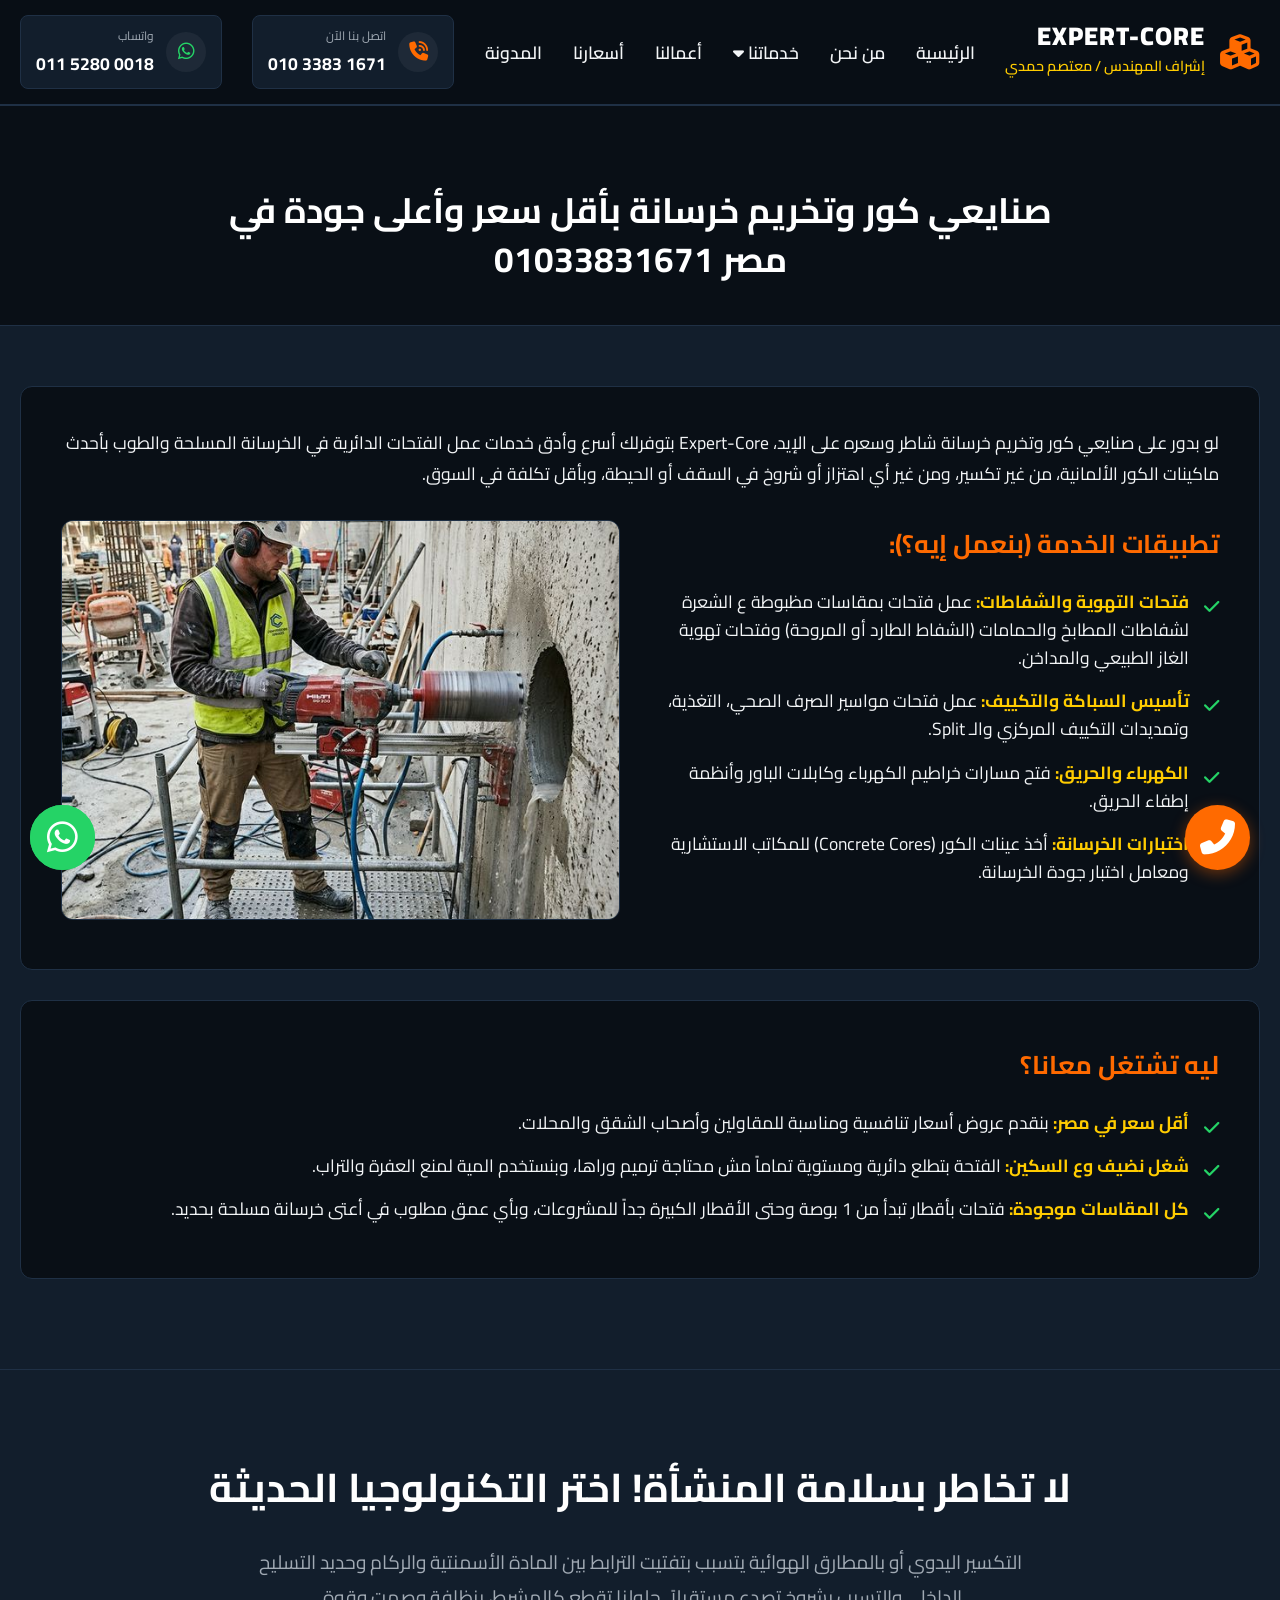
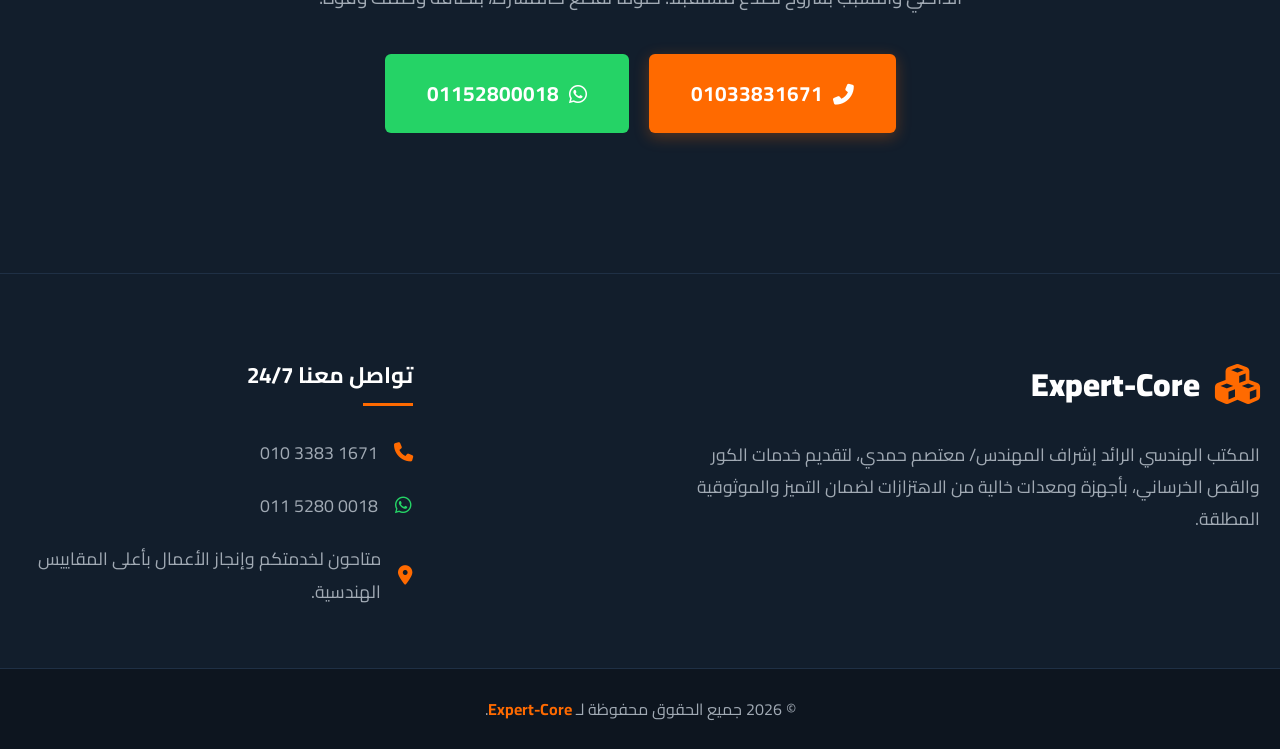
<file: core-drilling.html>
<!DOCTYPE html>
<html lang="ar" dir="rtl">

<head>
    <meta charset="UTF-8">
    <meta name="viewport" content="width=device-width, initial-scale=1.0">
    <title>صنايعي كور وتخريم خرسانة بأقل سعر وأعلى جودة في مصر 01033831671 | Expert-Core</title>
    <meta name="description"
        content="خبراء الكور وتخريم الخرسانة المسلحة بأدق المعدات وأسرع وقت في جميع أنحاء مصر. خدمات مضمونة من Expert-Core.">
    <link href="https://fonts.googleapis.com/css2?family=Cairo:wght@300;400;600;700;800;900&display=swap"
        rel="stylesheet">
    <link rel="stylesheet" href="https://cdnjs.cloudflare.com/ajax/libs/font-awesome/6.4.0/css/all.min.css">
    <link rel="stylesheet" href="style.css">
    <style>
        .inner-hero {
            padding: 80px 0 40px;
            background: var(--bg-dark);
            border-bottom: 1px solid var(--border-color);
            text-align: center;
        }

        .inner-hero h1 {
            font-size: 2.2rem;
            color: #fff;
            margin-bottom: 20px;
            line-height: 1.4;
            max-width: 900px;
            margin: 0 auto;
            padding: 0 20px;
        }

        .content-section {
            padding: 60px 0;
            background: var(--bg-card);
        }

        .content-card {
            background: var(--bg-dark);
            padding: 40px;
            border-radius: 12px;
            border: 1px solid var(--border-color);
            margin-bottom: 30px;
        }

        .content-card h2 {
            color: var(--primary);
            margin-bottom: 20px;
            font-size: 1.6rem;
        }

        .content-card p {
            font-size: 1.1rem;
            line-height: 1.8;
            color: var(--text-main);
            margin-bottom: 20px;
        }

        .content-list {
            list-style: none;
            padding-right: 0;
        }

        .content-list li {
            margin-bottom: 15px;
            font-size: 1.1rem;
            padding-right: 30px;
            position: relative;
            line-height: 1.6;
        }

        .content-list li::before {
            content: '\f00c';
            font-family: 'Font Awesome 6 Free';
            font-weight: 900;
            color: var(--whatsapp);
            position: absolute;
            right: 0;
            top: 5px;
        }

        .content-list strong {
            color: var(--secondary);
        }

        .page-content-grid {
            display: grid;
            grid-template-columns: 1fr;
            gap: 40px;
            margin-top: 30px;
        }

        @media (min-width: 900px) {
            .page-content-grid {
                grid-template-columns: 1fr 1fr;
                align-items: start;
            }
        }

        .service-image {
            width: 100%;
            border-radius: 12px;
            max-height: 400px;
            object-fit: cover;
            border: 1px solid var(--border-color);
        }
    </style>
    <!-- Schema Markup -->
    <script type="application/ld+json">
    {
      "@context": "https://schema.org",
      "@graph": [
        {
          "@type": "Organization",
          "@id": "https://expert-core.com/#organization",
          "name": "Expert-Core",
          "url": "https://expert-core.com/",
          "logo": "https://expert-core.com/images/favicon.png",
          "description": "المكتب الهندسي الرائد إشراف المهندس/ معتصم حمدي، لتقديم خدمات الكور والقص الخرساني، بأجهزة ومعدات خالية من الاهتزازات لضمان التميز والموثوقية المطلقة.",
          "contactPoint": [
            {
              "@type": "ContactPoint",
              "telephone": "+201033831671",
              "contactType": "customer service",
              "availableLanguage": "Arabic"
            },
            {
              "@type": "ContactPoint",
              "telephone": "+201152800018",
              "contactType": "sales",
              "availableLanguage": "Arabic"
            }
          ],
          "sameAs": [
            "https://www.facebook.com/Expertcore1",
            "https://youtube.com/@expert-core?si=lsM6X3wR2Y4le8ej",
            "https://www.tiktok.com/@expertcore1?_r=1&_t=ZS-972n4JOlJm0"
          ]
        },
        {
          "@type": "WebSite",
          "@id": "https://expert-core.com/#website",
          "url": "https://expert-core.com/",
          "name": "Expert-Core | المهندس معتصم حمدي",
          "publisher": {
            "@id": "https://expert-core.com/#organization"
          }
        },
        {
          "@type": "Service",
          "name": "عمل فتحات الخرسانة بالكور",
          "description": "آلات الكور تمثل أقصى درجات الإحترافية في عمل الفتحات الدائرية والمستديرة بالخرسانة المسلحة، وذلك بهدف إمرار المواسير، تمديدات التكييف أو شبكات الإطفاء.",
          "provider": {
            "@id": "https://expert-core.com/#organization"
          },
          "url": "https://expert-core.com/core-drilling.html"
        },
        {
          "@type": "Service",
          "name": "قص الخرسانة وتفتيحها بالمنشار",
          "description": "لفتح مساحات واسعة مثل الأبواب، الشبابيك، قواطع السلالم، الفواصل الإنشائية، أو فتح سقف لمصعد. يتم استخدام مناشير جدارية متطورة.",
          "provider": {
            "@id": "https://expert-core.com/#organization"
          },
          "url": "https://expert-core.com/concrete-cutting.html"
        },
        {
          "@type": "Service",
          "name": "تأسيس وتركيب الشفاطات",
          "description": "نقوم بعمل المخطط والتنفيذ لفتحات الشفاطات المنزلية والصناعية في الجدران والأسقف بمقاسات مطابقة لـ المليمتر لحجم الشفاط.",
          "provider": {
            "@id": "https://expert-core.com/#organization"
          },
          "url": "https://expert-core.com/ventilation.html"
        },
        {
          "@type": "Service",
          "name": "تخريم وتزريع الأشاير الايبوكسية",
          "description": "عند الحاجة لتوسعة مبنى أو إضافة درجات سلم، بلكونات، أو أعمدة، نقوم بثقب الخرسانة القديمة وحقنها بالمواد الكيميائية (الايبوكسي) وغرس أسياخ القوة المحددة.",
          "provider": {
            "@id": "https://expert-core.com/#organization"
          },
          "url": "https://expert-core.com/rebar-planting.html"
        }
      ]
    }
    </script>
</head>

<body>
    <header class="main-header">
        <div class="container header-flex">
            <div class="brand">
                <div class="logo-icon"><i class="fas fa-cubes"></i></div>
                <div class="brand-text">
                    <a href="index.html">
                        <h1>Expert-Core</h1>
                    </a>
                    <span>إشراف المهندس / معتصم حمدي</span>
                </div>
            </div>

            <nav class="desktop-nav desktop-only">
                <a href="index.html">الرئيسية</a>
                <a href="about.html">من نحن</a>
                <div class="dropdown">
                    <a href="index.html#services" class="dropbtn">خدماتنا <i class="fas fa-caret-down"></i></a>
                    <div class="dropdown-content">
                        <a href="core-drilling.html">تخريم بالكور</a>
                        <a href="concrete-cutting.html">قص بالمنشار</a>
                        <a href="rebar-planting.html">تزريع الأشاير</a>
                        <a href="ventilation.html">تأسيس الشفاطات</a>
                    </div>
                </div>
                <a href="projects.html">أعمالنا</a>
                <a href="pricing.html">أسعارنا</a>
                <a href="blog.html">المدونة</a>
            </nav>

            <div class="header-contact desktop-only">
                <a href="tel:01033831671" class="header-phone">
                    <div class="icon-circle"><i class="fas fa-phone-volume"></i></div>
                    <div class="contact-details">
                        <small>اتصل بنا الآن</small>
                        <span dir="ltr">010 3383 1671</span>
                    </div>
                </a>
                <a href="https://wa.me/201152800018" class="header-whatsapp">
                    <div class="icon-circle"><i class="fab fa-whatsapp"></i></div>
                    <div class="contact-details">
                        <small>واتساب</small>
                        <span dir="ltr">011 5280 0018</span>
                    </div>
                </a>
            </div>
            <button class="mobile-menu-btn"><i class="fas fa-bars"></i></button>
        </div>
    </header>

    <div class="mobile-menu" id="mobileMenu">
        <a href="index.html"><i class="fas fa-home"></i> الرئيسية</a>
        <a href="about.html"><i class="fas fa-info-circle"></i> من نحن</a>
        <a href="core-drilling.html"><i class="fas fa-dot-circle"></i> تخريم بالكور</a>
        <a href="concrete-cutting.html"><i class="fas fa-tools"></i> قص بالمنشار</a>
        <a href="rebar-planting.html"><i class="fas fa-link"></i> تزريع الأشاير</a>
        <a href="ventilation.html"><i class="fas fa-fan"></i> تأسيس الشفاطات</a>
        <a href="projects.html"><i class="fas fa-building"></i> أعمالنا</a>
        <a href="pricing.html"><i class="fas fa-tags"></i> أسعارنا</a>
        <a href="blog.html"><i class="fas fa-blog"></i> المدونة</a>
        <a href="tel:01033831671" class="contact-menu-link"><i class="fas fa-phone"></i> 01033831671</a>
        <a href="https://wa.me/201152800018" class="contact-menu-link"><i class="fab fa-whatsapp"></i> 01152800018</a>
    </div>

    <section class="inner-hero">
        <div class="container">
            <h1>صنايعي كور وتخريم خرسانة بأقل سعر وأعلى جودة في مصر 01033831671</h1>
        </div>
    </section>

    <section class="content-section">
        <div class="container">
            <div class="content-card">
                <p>لو بدور على صنايعي كور وتخريم خرسانة شاطر وسعره على الإيد، Expert-Core بتوفرلك أسرع وأدق خدمات عمل
                    الفتحات الدائرية في الخرسانة المسلحة والطوب بأحدث ماكينات الكور الألمانية، من غير تكسير، ومن غير أي
                    اهتزاز أو شروخ في السقف أو الحيطة، وبأقل تكلفة في السوق.</p>
                <div class="page-content-grid">
                    <div>
                        <h2>تطبيقات الخدمة (بنعمل إيه؟):</h2>
                        <ul class="content-list">
                            <li><strong>فتحات التهوية والشفاطات:</strong> عمل فتحات بمقاسات مظبوطة ع الشعرة لشفاطات
                                المطابخ والحمامات (الشفاط الطارد أو المروحة) وفتحات تهوية الغاز الطبيعي والمداخن.</li>
                            <li><strong>تأسيس السباكة والتكييف:</strong> عمل فتحات مواسير الصرف الصحي، التغذية، وتمديدات
                                التكييف المركزي والـ Split.</li>
                            <li><strong>الكهرباء والحريق:</strong> فتح مسارات خراطيم الكهرباء وكابلات الباور وأنظمة
                                إطفاء الحريق.</li>
                            <li><strong>اختبارات الخرسانة:</strong> أخذ عينات الكور (Concrete Cores) للمكاتب الاستشارية
                                ومعامل اختبار جودة الخرسانة.</li>
                        </ul>
                    </div>
                    <div>
                        <img src="images/core_drilling.png" alt="آلة الكور" class="service-image">
                    </div>
                </div>
            </div>
            <div class="content-card">
                <h2>ليه تشتغل معانا؟</h2>
                <ul class="content-list">
                    <li><strong>أقل سعر في مصر:</strong> بنقدم عروض أسعار تنافسية ومناسبة للمقاولين وأصحاب الشقق
                        والمحلات.</li>
                    <li><strong>شغل نضيف وع السكين:</strong> الفتحة بتطلع دائرية ومستوية تماماً مش محتاجة ترميم وراها،
                        وبنستخدم المية لمنع العفرة والتراب.</li>
                    <li><strong>كل المقاسات موجودة:</strong> فتحات بأقطار تبدأ من 1 بوصة وحتى الأقطار الكبيرة جداً
                        للمشروعات، وبأي عمق مطلوب في أعتى خرسانة مسلحة بحديد.</li>
                </ul>
            </div>
        </div>
    </section>

    <section class="value-banner">
        <div class="container text-center">
            <h2>لا تخاطر بسلامة المنشأة! اختر التكنولوجيا الحديثة</h2>
            <p>التكسير اليدوي أو بالمطارق الهوائية يتسبب بتفتيت الترابط بين المادة الأسمنتية والركام وحديد التسليح
                الداخلي والتسبب بشروخ تصدع مستقبلاً. حلولنا تقطع كالمشرط، بنظافة وصمت وقوة.</p>
            <div class="banner-contacts">
                <a href="tel:01033831671" class="btn btn-primary btn-large"><i class="fas fa-phone-alt"></i>
                    01033831671</a>
                <a href="https://wa.me/201152800018" class="btn btn-whatsapp btn-large"><i class="fab fa-whatsapp"></i>
                    01152800018</a>
            </div>
        </div>
    </section>

    <footer class="footer-engineered">
        <div class="container footer-grid">
            <div class="footer-col">
                <div class="footer-brand">
                    <i class="fas fa-cubes"></i>
                    <h2>Expert-Core</h2>
                </div>
                <p class="footer-desc">
                    المكتب الهندسي الرائد إشراف المهندس/ معتصم حمدي، لتقديم خدمات الكور والقص الخرساني، بأجهزة ومعدات
                    خالية من الاهتزازات لضمان التميز والموثوقية المطلقة.
                </p>
            </div>
            <div class="footer-col">
                <h3 class="footer-title">تواصل معنا 24/7</h3>
                <ul class="footer-links">
                    <li><i class="fas fa-phone"></i><a href="tel:01033831671" dir="ltr">010 3383 1671</a></li>
                    <li><i class="fab fa-whatsapp" style="color: #25D366;"></i><a href="https://wa.me/201152800018"
                            dir="ltr">011 5280 0018</a></li>
                    <li><i class="fas fa-map-marker-alt"></i> متاحون لخدمتكم وإنجاز الأعمال بأعلى المقاييس الهندسية.
                    </li>
                </ul>
            </div>
        </div>
        <div class="footer-bottom">
            <p>&copy; 2026 جميع الحقوق محفوظة لـ <span>Expert-Core</span>.</p>
        </div>
    </footer>

    <a href="tel:01033831671" class="floating-phone" aria-label="اتصال هاتفي"><i class="fas fa-phone-alt"></i></a>
    <a href="https://wa.me/201152800018" class="floating-whatsapp" target="_blank" aria-label="تواصل واتساب">
        <div class="wave"></div><i class="fab fa-whatsapp"></i>
    </a>

    <script src="script.js"></script>
</body>

</html>
</file>
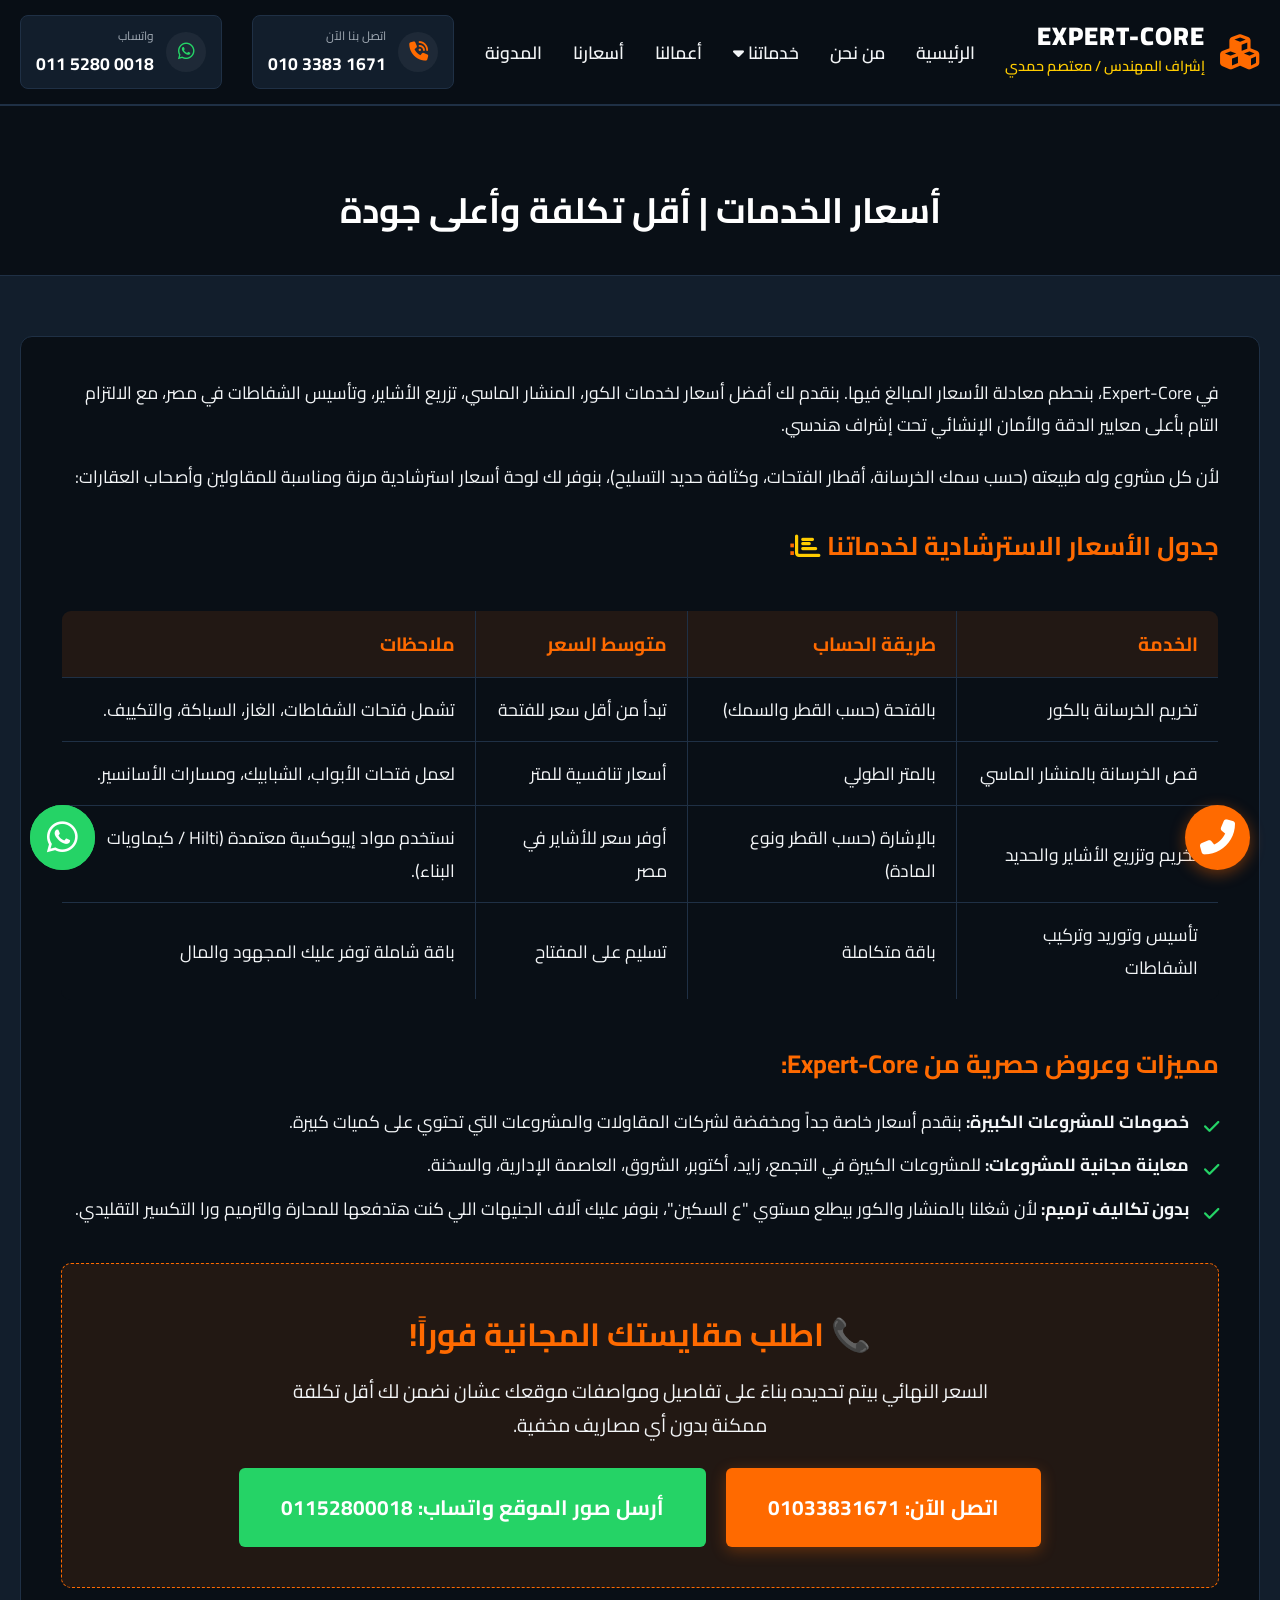
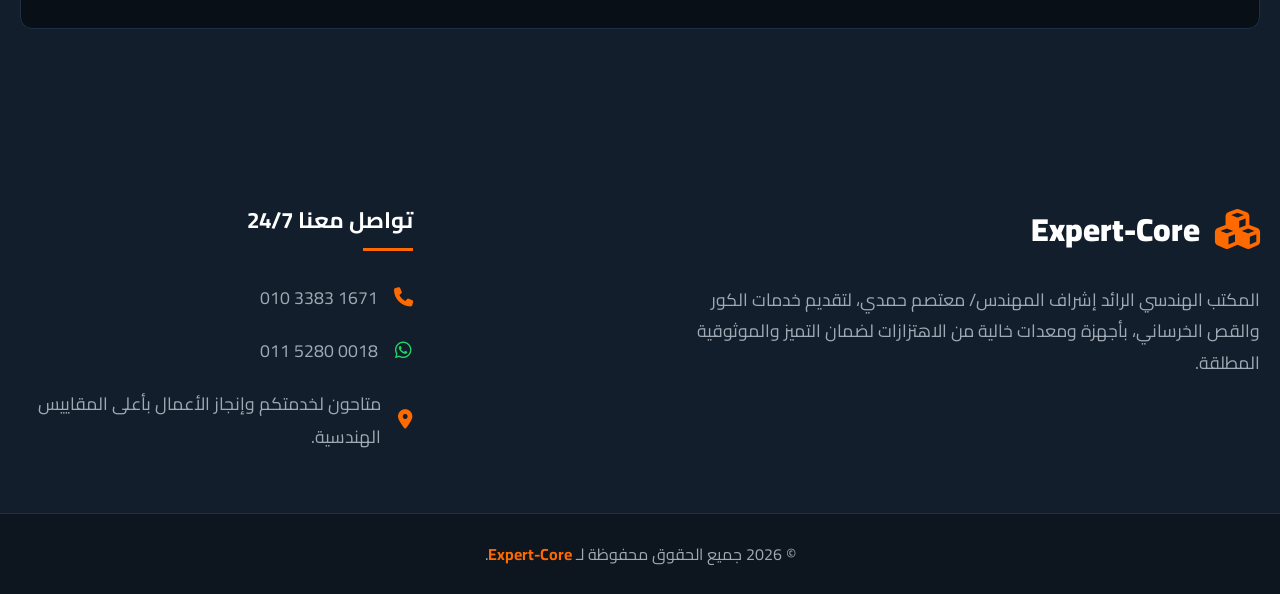
<file: pricing.html>
<!DOCTYPE html>
<html lang="ar" dir="rtl">

<head>
    <meta charset="UTF-8">
    <meta name="viewport" content="width=device-width, initial-scale=1.0">
    <title>أسعار الخدمات | أقل تكلفة وأعلى جودة | Expert-Core</title>
    <meta name="description"
        content="تعرف على أسعار خدمات قص وتخريم الخرسانة وتزريع الأشاير وتأسيس الشفاطات من Expert-Core. أعلى جودة بأقل تكلفة.">
    <link href="https://fonts.googleapis.com/css2?family=Cairo:wght@300;400;600;700;800;900&display=swap"
        rel="stylesheet">
    <link rel="stylesheet" href="https://cdnjs.cloudflare.com/ajax/libs/font-awesome/6.4.0/css/all.min.css">
    <link rel="stylesheet" href="style.css">
    <style>
        .inner-hero {
            padding: 80px 0 40px;
            background: var(--bg-dark);
            border-bottom: 1px solid var(--border-color);
            text-align: center;
        }

        .inner-hero h1 {
            font-size: 2.2rem;
            color: #fff;
            margin-bottom: 20px;
            line-height: 1.4;
            max-width: 900px;
            margin: 0 auto;
            padding: 0 20px;
        }

        .content-section {
            padding: 60px 0;
            background: var(--bg-card);
        }

        .content-card {
            background: var(--bg-dark);
            padding: 40px;
            border-radius: 12px;
            border: 1px solid var(--border-color);
            margin-bottom: 30px;
        }

        .content-card h2 {
            color: var(--primary);
            margin-bottom: 20px;
            font-size: 1.6rem;
        }

        .content-card p {
            font-size: 1.1rem;
            line-height: 1.8;
            color: var(--text-main);
            margin-bottom: 20px;
        }

        .content-list {
            list-style: none;
            padding-right: 0;
            margin-bottom: 20px;
        }

        .content-list li {
            margin-bottom: 15px;
            font-size: 1.1rem;
            padding-right: 30px;
            position: relative;
            line-height: 1.6;
        }

        .content-list li::before {
            content: '\f00c';
            font-family: 'Font Awesome 6 Free';
            font-weight: 900;
            color: var(--whatsapp);
            position: absolute;
            right: 0;
            top: 5px;
        }

        .pricing-table {
            width: 100%;
            border-collapse: collapse;
            margin-top: 20px;
            background: var(--bg-dark);
            border-radius: 10px;
            overflow: hidden;
            border: 1px solid var(--border-color);
        }

        .pricing-table th,
        .pricing-table td {
            padding: 15px 20px;
            border: 1px solid var(--border-color);
            text-align: right;
        }

        .pricing-table th {
            background-color: rgba(255, 106, 0, 0.1);
            color: var(--primary);
            font-size: 1.2rem;
        }

        .pricing-table td {
            font-size: 1.1rem;
            color: var(--text-main);
        }
    </style>
    <!-- Schema Markup -->
    <script type="application/ld+json">
    {
      "@context": "https://schema.org",
      "@graph": [
        {
          "@type": "Organization",
          "@id": "https://expert-core.com/#organization",
          "name": "Expert-Core",
          "url": "https://expert-core.com/",
          "logo": "https://expert-core.com/images/favicon.png",
          "description": "المكتب الهندسي الرائد إشراف المهندس/ معتصم حمدي، لتقديم خدمات الكور والقص الخرساني، بأجهزة ومعدات خالية من الاهتزازات لضمان التميز والموثوقية المطلقة.",
          "contactPoint": [
            {
              "@type": "ContactPoint",
              "telephone": "+201033831671",
              "contactType": "customer service",
              "availableLanguage": "Arabic"
            },
            {
              "@type": "ContactPoint",
              "telephone": "+201152800018",
              "contactType": "sales",
              "availableLanguage": "Arabic"
            }
          ],
          "sameAs": [
            "https://www.facebook.com/Expertcore1",
            "https://youtube.com/@expert-core?si=lsM6X3wR2Y4le8ej",
            "https://www.tiktok.com/@expertcore1?_r=1&_t=ZS-972n4JOlJm0"
          ]
        },
        {
          "@type": "WebSite",
          "@id": "https://expert-core.com/#website",
          "url": "https://expert-core.com/",
          "name": "Expert-Core | المهندس معتصم حمدي",
          "publisher": {
            "@id": "https://expert-core.com/#organization"
          }
        },
        {
          "@type": "Service",
          "name": "عمل فتحات الخرسانة بالكور",
          "description": "آلات الكور تمثل أقصى درجات الإحترافية في عمل الفتحات الدائرية والمستديرة بالخرسانة المسلحة، وذلك بهدف إمرار المواسير، تمديدات التكييف أو شبكات الإطفاء.",
          "provider": {
            "@id": "https://expert-core.com/#organization"
          },
          "url": "https://expert-core.com/core-drilling.html"
        },
        {
          "@type": "Service",
          "name": "قص الخرسانة وتفتيحها بالمنشار",
          "description": "لفتح مساحات واسعة مثل الأبواب، الشبابيك، قواطع السلالم، الفواصل الإنشائية، أو فتح سقف لمصعد. يتم استخدام مناشير جدارية متطورة.",
          "provider": {
            "@id": "https://expert-core.com/#organization"
          },
          "url": "https://expert-core.com/concrete-cutting.html"
        },
        {
          "@type": "Service",
          "name": "تأسيس وتركيب الشفاطات",
          "description": "نقوم بعمل المخطط والتنفيذ لفتحات الشفاطات المنزلية والصناعية في الجدران والأسقف بمقاسات مطابقة لـ المليمتر لحجم الشفاط.",
          "provider": {
            "@id": "https://expert-core.com/#organization"
          },
          "url": "https://expert-core.com/ventilation.html"
        },
        {
          "@type": "Service",
          "name": "تخريم وتزريع الأشاير الايبوكسية",
          "description": "عند الحاجة لتوسعة مبنى أو إضافة درجات سلم، بلكونات، أو أعمدة، نقوم بثقب الخرسانة القديمة وحقنها بالمواد الكيميائية (الايبوكسي) وغرس أسياخ القوة المحددة.",
          "provider": {
            "@id": "https://expert-core.com/#organization"
          },
          "url": "https://expert-core.com/rebar-planting.html"
        }
      ]
    }
    </script>
</head>

<body>
    <header class="main-header">
        <div class="container header-flex">
            <div class="brand">
                <div class="logo-icon"><i class="fas fa-cubes"></i></div>
                <div class="brand-text">
                    <a href="index.html">
                        <h1>Expert-Core</h1>
                    </a>
                    <span>إشراف المهندس / معتصم حمدي</span>
                </div>
            </div>

            <nav class="desktop-nav desktop-only">
                <a href="index.html">الرئيسية</a>
                <a href="about.html">من نحن</a>
                <div class="dropdown">
                    <a href="index.html#services" class="dropbtn">خدماتنا <i class="fas fa-caret-down"></i></a>
                    <div class="dropdown-content">
                        <a href="core-drilling.html">تخريم بالكور</a>
                        <a href="concrete-cutting.html">قص بالمنشار</a>
                        <a href="rebar-planting.html">تزريع الأشاير</a>
                        <a href="ventilation.html">تأسيس الشفاطات</a>
                    </div>
                </div>
                <a href="projects.html">أعمالنا</a>
                <a href="pricing.html">أسعارنا</a>
                <a href="blog.html">المدونة</a>
            </nav>

            <div class="header-contact desktop-only">
                <a href="tel:01033831671" class="header-phone">
                    <div class="icon-circle"><i class="fas fa-phone-volume"></i></div>
                    <div class="contact-details">
                        <small>اتصل بنا الآن</small>
                        <span dir="ltr">010 3383 1671</span>
                    </div>
                </a>
                <a href="https://wa.me/201152800018" class="header-whatsapp">
                    <div class="icon-circle"><i class="fab fa-whatsapp"></i></div>
                    <div class="contact-details">
                        <small>واتساب</small>
                        <span dir="ltr">011 5280 0018</span>
                    </div>
                </a>
            </div>
            <button class="mobile-menu-btn"><i class="fas fa-bars"></i></button>
        </div>
    </header>

    <div class="mobile-menu" id="mobileMenu">
        <a href="index.html"><i class="fas fa-home"></i> الرئيسية</a>
        <a href="about.html"><i class="fas fa-info-circle"></i> من نحن</a>
        <a href="core-drilling.html"><i class="fas fa-dot-circle"></i> تخريم بالكور</a>
        <a href="concrete-cutting.html"><i class="fas fa-tools"></i> قص بالمنشار</a>
        <a href="rebar-planting.html"><i class="fas fa-link"></i> تزريع الأشاير</a>
        <a href="ventilation.html"><i class="fas fa-fan"></i> تأسيس الشفاطات</a>
        <a href="projects.html"><i class="fas fa-building"></i> أعمالنا</a>
        <a href="pricing.html"><i class="fas fa-tags"></i> أسعارنا</a>
        <a href="blog.html"><i class="fas fa-blog"></i> المدونة</a>
        <a href="tel:01033831671" class="contact-menu-link"><i class="fas fa-phone"></i> 01033831671</a>
        <a href="https://wa.me/201152800018" class="contact-menu-link"><i class="fab fa-whatsapp"></i> 01152800018</a>
    </div>

    <section class="inner-hero">
        <div class="container">
            <h1>أسعار الخدمات | أقل تكلفة وأعلى جودة</h1>
        </div>
    </section>

    <section class="content-section">
        <div class="container">
            <div class="content-card">
                <p>في Expert-Core، بنحطم معادلة الأسعار المبالغ فيها. بنقدم لك أفضل أسعار لخدمات الكور، المنشار الماسي،
                    تزريع الأشاير، وتأسيس الشفاطات في مصر، مع الالتزام التام بأعلى معايير الدقة والأمان الإنشائي تحت
                    إشراف هندسي.</p>
                <p>لأن كل مشروع وله طبيعته (حسب سمك الخرسانة، أقطار الفتحات، وكثافة حديد التسليح)، بنوفر لك لوحة أسعار
                    استرشادية مرنة ومناسبة للمقاولين وأصحاب العقارات:</p>

                <h2 style="margin-top:30px;">جدول الأسعار الاسترشادية لخدماتنا <i class="fas fa-chart-bar"
                        style="color:var(--secondary)"></i>:</h2>
                <div style="overflow-x:auto;">
                    <table class="pricing-table">
                        <thead>
                            <tr>
                                <th>الخدمة</th>
                                <th>طريقة الحساب</th>
                                <th>متوسط السعر</th>
                                <th>ملاحظات</th>
                            </tr>
                        </thead>
                        <tbody>
                            <tr>
                                <td>تخريم الخرسانة بالكور</td>
                                <td>بالفتحة (حسب القطر والسمك)</td>
                                <td>تبدأ من أقل سعر للفتحة</td>
                                <td>تشمل فتحات الشفاطات، الغاز، السباكة، والتكييف.</td>
                            </tr>
                            <tr>
                                <td>قص الخرسانة بالمنشار الماسي</td>
                                <td>بالمتر الطولي</td>
                                <td>أسعار تنافسية للمتر</td>
                                <td>لعمل فتحات الأبواب، الشبابيك، ومسارات الأسانسير.</td>
                            </tr>
                            <tr>
                                <td>تخريم وتزريع الأشاير والحديد</td>
                                <td>بالإشارة (حسب القطر ونوع المادة)</td>
                                <td>أوفر سعر للأشاير في مصر</td>
                                <td>نستخدم مواد إيبوكسية معتمدة (Hilti / كيماويات البناء).</td>
                            </tr>
                            <tr>
                                <td>تأسيس وتوريد وتركيب الشفاطات</td>
                                <td>باقة متكاملة</td>
                                <td>تسليم على المفتاح</td>
                                <td>باقة شاملة توفر عليك المجهود والمال</td>
                            </tr>
                        </tbody>
                    </table>
                </div>

                <h2 style="margin-top:40px;">مميزات وعروض حصرية من Expert-Core:</h2>
                <ul class="content-list">
                    <li><strong>خصومات للمشروعات الكبيرة:</strong> بنقدم أسعار خاصة جداً ومخفضة لشركات المقاولات
                        والمشروعات التي تحتوي على كميات كبيرة.</li>
                    <li><strong>معاينة مجانية للمشروعات:</strong> للمشروعات الكبيرة في التجمع، زايد، أكتوبر، الشروق،
                        العاصمة الإدارية، والسخنة.</li>
                    <li><strong>بدون تكاليف ترميم:</strong> لأن شغلنا بالمنشار والكور بيطلع مستوي "ع السكين"، بنوفر عليك
                        آلاف الجنيهات اللي كنت هتدفعها للمحارة والترميم ورا التكسير التقليدي.</li>
                </ul>

                <div
                    style="background: rgba(255, 106, 0, 0.1); padding: 40px; border-radius: 10px; margin-top: 40px; text-align: center; border: 1px dashed var(--primary);">
                    <h2 style="font-size:2rem; margin-bottom: 10px;">📞 اطلب مقايستك المجانية فوراً!</h2>
                    <p
                        style="font-size: 1.2rem; margin-bottom: 25px; max-width: 700px; margin-left:auto; margin-right:auto;">
                        السعر النهائي بيتم تحديده بناءً على تفاصيل ومواصفات موقعك عشان نضمن لك أقل تكلفة ممكنة بدون أي
                        مصاريف مخفية.</p>
                    <div style="display: flex; gap: 20px; justify-content: center; flex-wrap: wrap;">
                        <a href="tel:01033831671" class="btn btn-primary btn-large">اتصل الآن: 01033831671</a>
                        <a href="https://wa.me/201152800018" class="btn btn-whatsapp btn-large">أرسل صور الموقع واتساب:
                            01152800018</a>
                    </div>
                </div>
            </div>
        </div>
    </section>

    <footer class="footer-engineered">
        <div class="container footer-grid">
            <div class="footer-col">
                <div class="footer-brand">
                    <i class="fas fa-cubes"></i>
                    <h2>Expert-Core</h2>
                </div>
                <p class="footer-desc">
                    المكتب الهندسي الرائد إشراف المهندس/ معتصم حمدي، لتقديم خدمات الكور والقص الخرساني، بأجهزة ومعدات
                    خالية من الاهتزازات لضمان التميز والموثوقية المطلقة.
                </p>
            </div>
            <div class="footer-col">
                <h3 class="footer-title">تواصل معنا 24/7</h3>
                <ul class="footer-links">
                    <li><i class="fas fa-phone"></i><a href="tel:01033831671" dir="ltr">010 3383 1671</a></li>
                    <li><i class="fab fa-whatsapp" style="color: #25D366;"></i><a href="https://wa.me/201152800018"
                            dir="ltr">011 5280 0018</a></li>
                    <li><i class="fas fa-map-marker-alt"></i> متاحون لخدمتكم وإنجاز الأعمال بأعلى المقاييس الهندسية.
                    </li>
                </ul>
            </div>
        </div>
        <div class="footer-bottom">
            <p>&copy; 2026 جميع الحقوق محفوظة لـ <span>Expert-Core</span>.</p>
        </div>
    </footer>

    <a href="tel:01033831671" class="floating-phone" aria-label="اتصال هاتفي"><i class="fas fa-phone-alt"></i></a>
    <a href="https://wa.me/201152800018" class="floating-whatsapp" target="_blank" aria-label="تواصل واتساب">
        <div class="wave"></div><i class="fab fa-whatsapp"></i>
    </a>

    <script src="script.js"></script>
</body>

</html>
</file>
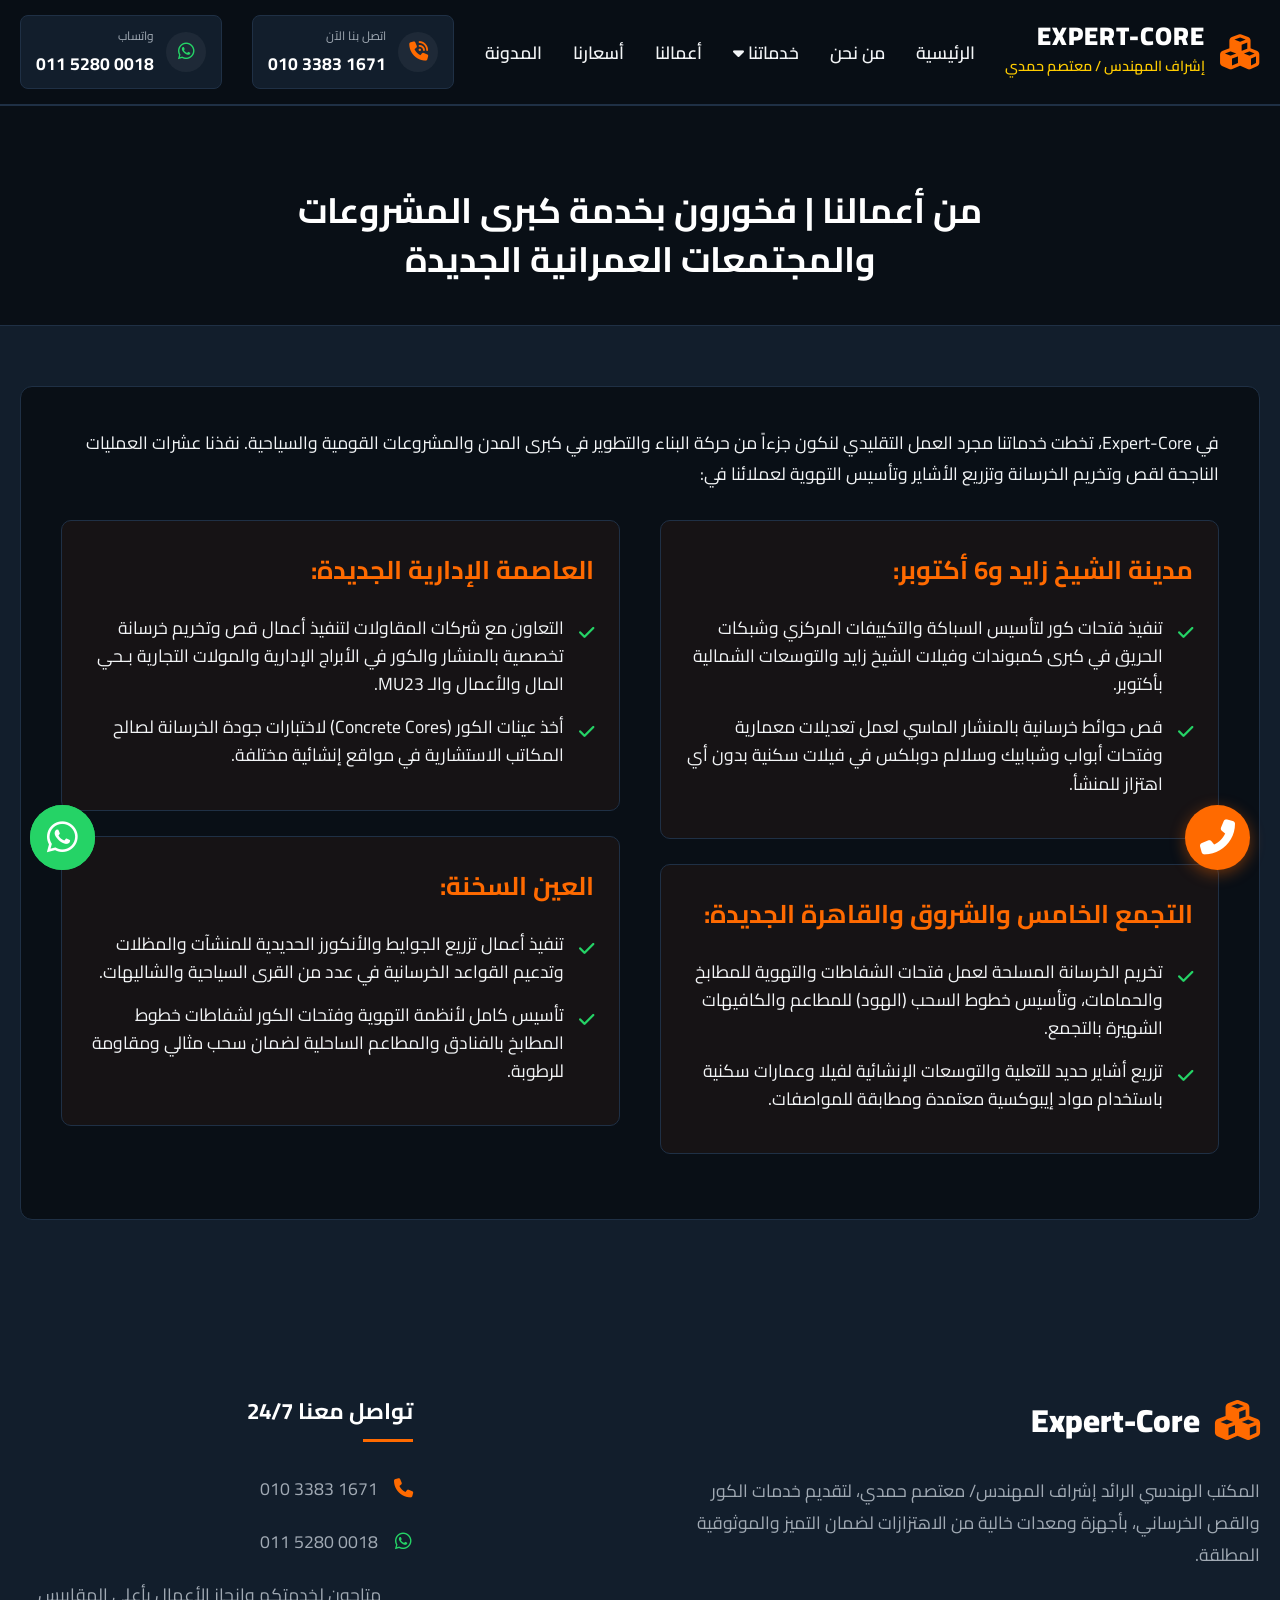
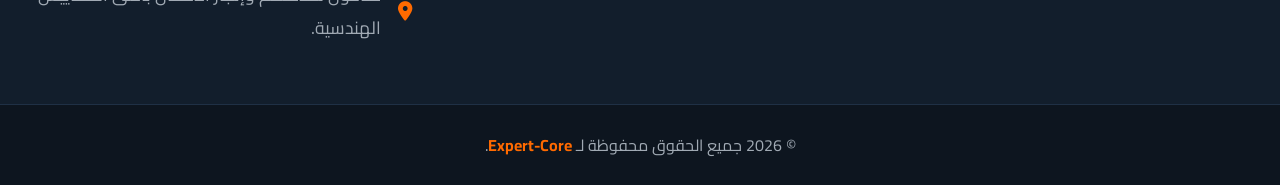
<file: projects.html>
<!DOCTYPE html>
<html lang="ar" dir="rtl">

<head>
    <meta charset="UTF-8">
    <meta name="viewport" content="width=device-width, initial-scale=1.0">
    <title>من أعمالنا | Expert-Core</title>
    <meta name="description"
        content="شاهد سابقة أعمالنا في التعديل الإنشائي لأكبر المشاريع والمقاولات في مصر بمختلف خدماتنا الهندسية.">
    <link href="https://fonts.googleapis.com/css2?family=Cairo:wght@300;400;600;700;800;900&display=swap"
        rel="stylesheet">
    <link rel="stylesheet" href="https://cdnjs.cloudflare.com/ajax/libs/font-awesome/6.4.0/css/all.min.css">
    <link rel="stylesheet" href="style.css">
    <style>
        .inner-hero {
            padding: 80px 0 40px;
            background: var(--bg-dark);
            border-bottom: 1px solid var(--border-color);
            text-align: center;
        }

        .inner-hero h1 {
            font-size: 2.2rem;
            color: #fff;
            margin-bottom: 20px;
            line-height: 1.4;
            max-width: 900px;
            margin: 0 auto;
            padding: 0 20px;
        }

        .content-section {
            padding: 60px 0;
            background: var(--bg-card);
        }

        .content-card {
            background: var(--bg-dark);
            padding: 40px;
            border-radius: 12px;
            border: 1px solid var(--border-color);
            margin-bottom: 30px;
        }

        .content-card h2 {
            color: var(--primary);
            margin-bottom: 20px;
            font-size: 1.6rem;
        }

        .content-card p {
            font-size: 1.1rem;
            line-height: 1.8;
            color: var(--text-main);
            margin-bottom: 20px;
        }

        .content-list {
            list-style: none;
            padding-right: 0;
        }

        .content-list li {
            margin-bottom: 15px;
            font-size: 1.1rem;
            padding-right: 30px;
            position: relative;
            line-height: 1.6;
        }

        .content-list li::before {
            content: '\f00c';
            font-family: 'Font Awesome 6 Free';
            font-weight: 900;
            color: var(--whatsapp);
            position: absolute;
            right: 0;
            top: 5px;
        }

        .page-content-grid {
            display: grid;
            grid-template-columns: 1fr;
            gap: 40px;
            margin-top: 30px;
        }

        @media (min-width: 900px) {
            .page-content-grid {
                grid-template-columns: 1fr 1fr;
                align-items: start;
            }
        }

        .city-block {
            background: rgba(255, 106, 0, 0.05);
            padding: 25px;
            border-radius: 10px;
            border: 1px solid var(--border-color);
            margin-bottom: 25px;
        }
    </style>
    <!-- Schema Markup -->
    <script type="application/ld+json">
    {
      "@context": "https://schema.org",
      "@graph": [
        {
          "@type": "Organization",
          "@id": "https://expert-core.com/#organization",
          "name": "Expert-Core",
          "url": "https://expert-core.com/",
          "logo": "https://expert-core.com/images/favicon.png",
          "description": "المكتب الهندسي الرائد إشراف المهندس/ معتصم حمدي، لتقديم خدمات الكور والقص الخرساني، بأجهزة ومعدات خالية من الاهتزازات لضمان التميز والموثوقية المطلقة.",
          "contactPoint": [
            {
              "@type": "ContactPoint",
              "telephone": "+201033831671",
              "contactType": "customer service",
              "availableLanguage": "Arabic"
            },
            {
              "@type": "ContactPoint",
              "telephone": "+201152800018",
              "contactType": "sales",
              "availableLanguage": "Arabic"
            }
          ],
          "sameAs": [
            "https://www.facebook.com/Expertcore1",
            "https://youtube.com/@expert-core?si=lsM6X3wR2Y4le8ej",
            "https://www.tiktok.com/@expertcore1?_r=1&_t=ZS-972n4JOlJm0"
          ]
        },
        {
          "@type": "WebSite",
          "@id": "https://expert-core.com/#website",
          "url": "https://expert-core.com/",
          "name": "Expert-Core | المهندس معتصم حمدي",
          "publisher": {
            "@id": "https://expert-core.com/#organization"
          }
        },
        {
          "@type": "Service",
          "name": "عمل فتحات الخرسانة بالكور",
          "description": "آلات الكور تمثل أقصى درجات الإحترافية في عمل الفتحات الدائرية والمستديرة بالخرسانة المسلحة، وذلك بهدف إمرار المواسير، تمديدات التكييف أو شبكات الإطفاء.",
          "provider": {
            "@id": "https://expert-core.com/#organization"
          },
          "url": "https://expert-core.com/core-drilling.html"
        },
        {
          "@type": "Service",
          "name": "قص الخرسانة وتفتيحها بالمنشار",
          "description": "لفتح مساحات واسعة مثل الأبواب، الشبابيك، قواطع السلالم، الفواصل الإنشائية، أو فتح سقف لمصعد. يتم استخدام مناشير جدارية متطورة.",
          "provider": {
            "@id": "https://expert-core.com/#organization"
          },
          "url": "https://expert-core.com/concrete-cutting.html"
        },
        {
          "@type": "Service",
          "name": "تأسيس وتركيب الشفاطات",
          "description": "نقوم بعمل المخطط والتنفيذ لفتحات الشفاطات المنزلية والصناعية في الجدران والأسقف بمقاسات مطابقة لـ المليمتر لحجم الشفاط.",
          "provider": {
            "@id": "https://expert-core.com/#organization"
          },
          "url": "https://expert-core.com/ventilation.html"
        },
        {
          "@type": "Service",
          "name": "تخريم وتزريع الأشاير الايبوكسية",
          "description": "عند الحاجة لتوسعة مبنى أو إضافة درجات سلم، بلكونات، أو أعمدة، نقوم بثقب الخرسانة القديمة وحقنها بالمواد الكيميائية (الايبوكسي) وغرس أسياخ القوة المحددة.",
          "provider": {
            "@id": "https://expert-core.com/#organization"
          },
          "url": "https://expert-core.com/rebar-planting.html"
        }
      ]
    }
    </script>
</head>

<body>
    <header class="main-header">
        <div class="container header-flex">
            <div class="brand">
                <div class="logo-icon"><i class="fas fa-cubes"></i></div>
                <div class="brand-text">
                    <a href="index.html">
                        <h1>Expert-Core</h1>
                    </a>
                    <span>إشراف المهندس / معتصم حمدي</span>
                </div>
            </div>

            <nav class="desktop-nav desktop-only">
                <a href="index.html">الرئيسية</a>
                <a href="about.html">من نحن</a>
                <div class="dropdown">
                    <a href="index.html#services" class="dropbtn">خدماتنا <i class="fas fa-caret-down"></i></a>
                    <div class="dropdown-content">
                        <a href="core-drilling.html">تخريم بالكور</a>
                        <a href="concrete-cutting.html">قص بالمنشار</a>
                        <a href="rebar-planting.html">تزريع الأشاير</a>
                        <a href="ventilation.html">تأسيس الشفاطات</a>
                    </div>
                </div>
                <a href="projects.html">أعمالنا</a>
                <a href="pricing.html">أسعارنا</a>
                <a href="blog.html">المدونة</a>
            </nav>

            <div class="header-contact desktop-only">
                <a href="tel:01033831671" class="header-phone">
                    <div class="icon-circle"><i class="fas fa-phone-volume"></i></div>
                    <div class="contact-details">
                        <small>اتصل بنا الآن</small>
                        <span dir="ltr">010 3383 1671</span>
                    </div>
                </a>
                <a href="https://wa.me/201152800018" class="header-whatsapp">
                    <div class="icon-circle"><i class="fab fa-whatsapp"></i></div>
                    <div class="contact-details">
                        <small>واتساب</small>
                        <span dir="ltr">011 5280 0018</span>
                    </div>
                </a>
            </div>
            <button class="mobile-menu-btn"><i class="fas fa-bars"></i></button>
        </div>
    </header>

    <div class="mobile-menu" id="mobileMenu">
        <a href="index.html"><i class="fas fa-home"></i> الرئيسية</a>
        <a href="about.html"><i class="fas fa-info-circle"></i> من نحن</a>
        <a href="core-drilling.html"><i class="fas fa-dot-circle"></i> تخريم بالكور</a>
        <a href="concrete-cutting.html"><i class="fas fa-tools"></i> قص بالمنشار</a>
        <a href="rebar-planting.html"><i class="fas fa-link"></i> تزريع الأشاير</a>
        <a href="ventilation.html"><i class="fas fa-fan"></i> تأسيس الشفاطات</a>
        <a href="projects.html"><i class="fas fa-building"></i> أعمالنا</a>
        <a href="pricing.html"><i class="fas fa-tags"></i> أسعارنا</a>
        <a href="blog.html"><i class="fas fa-blog"></i> المدونة</a>
        <a href="tel:01033831671" class="contact-menu-link"><i class="fas fa-phone"></i> 01033831671</a>
        <a href="https://wa.me/201152800018" class="contact-menu-link"><i class="fab fa-whatsapp"></i> 01152800018</a>
    </div>

    <section class="inner-hero">
        <div class="container">
            <h1>من أعمالنا | فخورون بخدمة كبرى المشروعات والمجتمعات العمرانية الجديدة</h1>
        </div>
    </section>

    <section class="content-section">
        <div class="container">
            <div class="content-card">
                <p>في Expert-Core، تخطت خدماتنا مجرد العمل التقليدي لنكون جزءاً من حركة البناء والتطوير في كبرى المدن
                    والمشروعات القومية والسياحية. نفذنا عشرات العمليات الناجحة لقص وتخريم الخرسانة وتزريع الأشاير وتأسيس
                    التهوية لعملائنا في:</p>
                <div class="page-content-grid">
                    <div>
                        <div class="city-block">
                            <h2>مدينة الشيخ زايد و6 أكتوبر:</h2>
                            <ul class="content-list">
                                <li>تنفيذ فتحات كور لتأسيس السباكة والتكييفات المركزي وشبكات الحريق في كبرى كمبوندات
                                    وفيلات الشيخ زايد والتوسعات الشمالية بأكتوبر.</li>
                                <li>قص حوائط خرسانية بالمنشار الماسي لعمل تعديلات معمارية وفتحات أبواب وشبابيك وسلالم
                                    دوبلكس في فيلات سكنية بدون أي اهتزاز للمنشأ.</li>
                            </ul>
                        </div>

                        <div class="city-block">
                            <h2>التجمع الخامس والشروق والقاهرة الجديدة:</h2>
                            <ul class="content-list">
                                <li>تخريم الخرسانة المسلحة لعمل فتحات الشفاطات والتهوية للمطابخ والحمامات، وتأسيس خطوط
                                    السحب (الهود) للمطاعم والكافيهات الشهيرة بالتجمع.</li>
                                <li>تزريع أشاير حديد للتعلية والتوسعات الإنشائية لفيلا وعمارات سكنية باستخدام مواد
                                    إيبوكسية معتمدة ومطابقة للمواصفات.</li>
                            </ul>
                        </div>
                    </div>
                    <div>
                        <div class="city-block">
                            <h2>العاصمة الإدارية الجديدة:</h2>
                            <ul class="content-list">
                                <li>التعاون مع شركات المقاولات لتنفيذ أعمال قص وتخريم خرسانة تخصصية بالمنشار والكور في
                                    الأبراج الإدارية والمولات التجارية بـحي المال والأعمال والـ MU23.</li>
                                <li>أخذ عينات الكور (Concrete Cores) لاختبارات جودة الخرسانة لصالح المكاتب الاستشارية في
                                    مواقع إنشائية مختلفة.</li>
                            </ul>
                        </div>

                        <div class="city-block">
                            <h2>العين السخنة:</h2>
                            <ul class="content-list">
                                <li>تنفيذ أعمال تزريع الجوايط والأنكورز الحديدية للمنشآت والمظلات وتدعيم القواعد
                                    الخرسانية في عدد من القرى السياحية والشاليهات.</li>
                                <li>تأسيس كامل لأنظمة التهوية وفتحات الكور لشفاطات خطوط المطابخ بالفنادق والمطاعم
                                    الساحلية لضمان سحب مثالي ومقاومة للرطوبة.</li>
                            </ul>
                        </div>
                    </div>
                </div>
            </div>
        </div>
    </section>

    <footer class="footer-engineered">
        <div class="container footer-grid">
            <div class="footer-col">
                <div class="footer-brand">
                    <i class="fas fa-cubes"></i>
                    <h2>Expert-Core</h2>
                </div>
                <p class="footer-desc">
                    المكتب الهندسي الرائد إشراف المهندس/ معتصم حمدي، لتقديم خدمات الكور والقص الخرساني، بأجهزة ومعدات
                    خالية من الاهتزازات لضمان التميز والموثوقية المطلقة.
                </p>
            </div>
            <div class="footer-col">
                <h3 class="footer-title">تواصل معنا 24/7</h3>
                <ul class="footer-links">
                    <li><i class="fas fa-phone"></i><a href="tel:01033831671" dir="ltr">010 3383 1671</a></li>
                    <li><i class="fab fa-whatsapp" style="color: #25D366;"></i><a href="https://wa.me/201152800018"
                            dir="ltr">011 5280 0018</a></li>
                    <li><i class="fas fa-map-marker-alt"></i> متاحون لخدمتكم وإنجاز الأعمال بأعلى المقاييس الهندسية.
                    </li>
                </ul>
            </div>
        </div>
        <div class="footer-bottom">
            <p>&copy; 2026 جميع الحقوق محفوظة لـ <span>Expert-Core</span>.</p>
        </div>
    </footer>

    <a href="tel:01033831671" class="floating-phone" aria-label="اتصال هاتفي"><i class="fas fa-phone-alt"></i></a>
    <a href="https://wa.me/201152800018" class="floating-whatsapp" target="_blank" aria-label="تواصل واتساب">
        <div class="wave"></div><i class="fab fa-whatsapp"></i>
    </a>

    <script src="script.js"></script>
</body>

</html>
</file>
<file: style.css>
/* 
  NEW ENGINEERING THEME
  Primary: Engineering Orange #FF6A00 
  Secondary: Steel Blue/Grey #233142
  Backgrounds: #0D1620 (Navy Dark), #152232 (Lighter Navy)
  Text: Crisp White & Light Steel
  Accents: Safety Yellow #FFCC00, Metallic Grey
*/

:root {
    --primary: #FF6A00;
    --primary-hover: #E05D00;
    --secondary: #FFCC00;
    --bg-dark: #090F16;
    --bg-card: #121E2C;
    --border-color: #1F3045;
    --text-main: #F3F5F7;
    --text-muted: #A1AAB4;
    --whatsapp: #25D366;
    --shadow: 0 10px 30px rgba(0, 0, 0, 0.5);
}

* {
    margin: 0;
    padding: 0;
    box-sizing: border-box;
}

html {
    scroll-behavior: smooth;
    font-family: 'Cairo', sans-serif;
    color: var(--text-main);
    background-color: var(--bg-dark);
}

.container {
    max-width: 1280px;
    margin: 0 auto;
    padding: 0 20px;
}

a {
    text-decoration: none;
    color: inherit;
}

/* Button Styles */
.btn {
    display: inline-flex;
    align-items: center;
    justify-content: center;
    gap: 10px;
    padding: 14px 28px;
    border-radius: 6px;
    font-weight: 700;
    font-size: 1.1rem;
    cursor: pointer;
    transition: all 0.3s ease;
    border: 2px solid transparent;
}

.btn-primary {
    background-color: var(--primary);
    color: #fff;
    box-shadow: 0 4px 15px rgba(255, 106, 0, 0.3);
}

.btn-primary:hover {
    background-color: var(--primary-hover);
    transform: translateY(-2px);
    box-shadow: 0 8px 25px rgba(255, 106, 0, 0.5);
}

.btn-outline {
    background-color: transparent;
    border-color: var(--primary);
    color: var(--primary);
}

.btn-outline:hover {
    background-color: var(--primary);
    color: #fff;
}

.btn-whatsapp {
    background-color: var(--whatsapp);
    color: #fff;
}

.btn-whatsapp:hover {
    background-color: #1eb957;
}

/* Header */
.main-header {
    background-color: rgba(9, 15, 22, 0.95);
    backdrop-filter: blur(10px);
    border-bottom: 2px solid var(--border-color);
    position: sticky;
    top: 0;
    z-index: 1000;
    padding: 15px 0;
}

.header-flex {
    display: flex;
    justify-content: space-between;
    align-items: center;
}

.brand {
    display: flex;
    align-items: center;
    gap: 15px;
}

.logo-icon {
    font-size: 2.2rem;
    color: var(--primary);
}

.brand-text h1 {
    font-size: 1.6rem;
    font-weight: 900;
    letter-spacing: 1px;
    text-transform: uppercase;
    color: #fff;
    line-height: 1;
}

.brand-text span {
    font-size: 0.9rem;
    color: var(--secondary);
    font-weight: 600;
}

.header-contact {
    display: flex;
    gap: 30px;
}

.header-phone,
.header-whatsapp {
    display: flex;
    align-items: center;
    gap: 12px;
    background: var(--bg-card);
    padding: 8px 15px;
    border-radius: 8px;
    border: 1px solid var(--border-color);
    transition: 0.3s;
}

.header-phone:hover,
.header-whatsapp:hover {
    border-color: var(--primary);
    background: rgba(255, 106, 0, 0.05);
}

.icon-circle {
    width: 40px;
    height: 40px;
    border-radius: 50%;
    background: rgba(255, 255, 255, 0.05);
    display: flex;
    align-items: center;
    justify-content: center;
    font-size: 1.2rem;
    color: var(--primary);
}

.header-whatsapp .icon-circle {
    color: var(--whatsapp);
}

.contact-details {
    display: flex;
    flex-direction: column;
}

.contact-details small {
    font-size: 0.75rem;
    color: var(--text-muted);
}

.contact-details span {
    font-weight: 700;
    font-size: 1.1rem;
    color: #fff;
}

.mobile-menu-btn {
    display: none;
    background: none;
    border: none;
    color: var(--primary);
    font-size: 1.8rem;
    cursor: pointer;
}

/* Desktop Navigation */
.desktop-nav {
    display: flex;
    gap: 15px;
    align-items: center;
}

.desktop-nav a {
    color: var(--text-main);
    font-weight: 600;
    font-size: 1.1rem;
    transition: 0.3s;
    padding: 5px 8px;
}

.desktop-nav a:hover,
.desktop-nav .dropbtn:hover {
    color: var(--primary);
}

.dropdown {
    position: relative;
    display: inline-block;
}

.dropdown .dropbtn {
    cursor: pointer;
}

.dropdown-content {
    display: none;
    position: absolute;
    background-color: var(--bg-card);
    min-width: 180px;
    box-shadow: 0px 8px 16px 0px rgba(0, 0, 0, 0.5);
    z-index: 1000;
    border: 1px solid var(--border-color);
    border-radius: 8px;
    top: 100%;
    right: 0;
}

.dropdown-content a {
    color: var(--text-main);
    padding: 12px 16px;
    text-decoration: none;
    display: block;
    font-size: 1rem;
    border-bottom: 1px solid var(--border-color);
}

.dropdown-content a:last-child {
    border-bottom: none;
}

.dropdown-content a:hover {
    background-color: rgba(255, 106, 0, 0.1);
    color: var(--primary);
}

.dropdown:hover .dropdown-content {
    display: block;
}

.mobile-menu {
    display: none;
    background-color: var(--bg-card);
    padding: 10px;
    flex-direction: column;
    gap: 10px;
    border-bottom: 2px solid var(--primary);
}

.mobile-menu.show {
    display: flex;
}

.mobile-menu a {
    display: block;
    padding: 15px;
    background: rgba(0, 0, 0, 0.3);
    border-radius: 5px;
    text-align: center;
    font-weight: bold;
    font-size: 1.2rem;
}

.mobile-menu a:first-child {
    color: var(--primary);
}

.mobile-menu a:last-child {
    color: var(--whatsapp);
}

/* Hero Section */
.hero-section {
    position: relative;
    padding: 120px 0;
    background: url('https://images.pexels.com/photos/159306/construction-site-build-construction-work-159306.jpeg?auto=compress&cs=tinysrgb&w=1920') center/cover no-repeat;
    display: flex;
    align-items: center;
    text-align: right;
    min-height: 80vh;
}

.hero-overlay {
    position: absolute;
    top: 0;
    left: 0;
    width: 100%;
    height: 100%;
    background: linear-gradient(90deg, rgba(9, 15, 22, 0.95) 0%, rgba(9, 15, 22, 0.7) 100%);
}

.hero-content {
    position: relative;
    z-index: 10;
    max-width: 800px;
}

.hero-badge {
    display: inline-block;
    background: rgba(255, 106, 0, 0.2);
    color: var(--primary);
    padding: 5px 15px;
    border-radius: 50px;
    border: 1px solid var(--primary);
    font-weight: 700;
    margin-bottom: 20px;
}

.hero-heading {
    font-size: 4.5rem;
    font-weight: 900;
    line-height: 1.1;
    margin-bottom: 25px;
    color: #fff;
    text-shadow: 0 4px 10px rgba(0, 0, 0, 0.5);
}

.hero-desc {
    font-size: 1.3rem;
    line-height: 1.8;
    color: var(--text-main);
    margin-bottom: 40px;
    max-width: 700px;
}

.hero-desc strong {
    color: var(--secondary);
}

.hero-actions {
    display: flex;
    gap: 20px;
}

/* About Section */
.about-section {
    padding: 100px 0;
    position: relative;
    background-color: var(--bg-card);
    border-bottom: 1px solid var(--border-color);
}

.about-flex {
    display: flex;
    gap: 60px;
    align-items: center;
}

.section-subtitle {
    color: var(--primary);
    font-size: 1.1rem;
    font-weight: 700;
    margin-bottom: 10px;
    text-transform: uppercase;
    letter-spacing: 1px;
}

.section-title {
    font-size: 2.8rem;
    font-weight: 800;
    margin-bottom: 25px;
    color: #fff;
    line-height: 1.3;
}

.about-text {
    flex: 1;
}

.about-text>p {
    font-size: 1.15rem;
    color: var(--text-muted);
    line-height: 1.8;
    margin-bottom: 30px;
}

.features-list {
    display: flex;
    flex-direction: column;
    gap: 25px;
}

.feature-item {
    display: flex;
    gap: 20px;
    align-items: flex-start;
}

.feature-item i {
    font-size: 2rem;
    color: var(--primary);
    margin-top: 5px;
}

.feature-item h5 {
    font-size: 1.3rem;
    color: #fff;
    margin-bottom: 8px;
}

.feature-item p {
    color: var(--text-muted);
    line-height: 1.6;
}

.about-stats-image {
    flex: 1;
}

.stats-grid {
    display: grid;
    grid-template-columns: 1fr 1fr;
    gap: 20px;
}

.stat-box {
    background: var(--bg-dark);
    padding: 40px 20px;
    border-radius: 10px;
    border: 1px solid var(--border-color);
    text-align: center;
    transition: 0.3s;
}

.stat-box:hover {
    border-color: var(--primary);
    transform: translateY(-5px);
}

.stat-box i {
    font-size: 2.5rem;
    color: var(--secondary);
    margin-bottom: 15px;
}

.stat-num {
    display: block;
    font-size: 2.5rem;
    font-weight: 900;
    color: #fff;
    margin-bottom: 5px;
}

.stat-label {
    color: var(--text-muted);
    font-weight: 600;
}

/* Accordion Services */
.accordion-services {
    padding: 100px 0;
    position: relative;
    background: url('https://images.unsplash.com/photo-1503387762-592deb58ef4e?q=80&w=1920&auto=format&fit=crop') center/cover fixed no-repeat;
}

.accordion-services::before {
    content: '';
    position: absolute;
    top: 0;
    left: 0;
    width: 100%;
    height: 100%;
    background: linear-gradient(135deg, rgba(9, 15, 22, 0.75), rgba(9, 15, 22, 0.95));
    z-index: 1;
}

.accordion-services>.container {
    position: relative;
    z-index: 2;
}

.text-center {
    text-align: center;
    margin-bottom: 60px;
}

.section-intro {
    font-size: 1.2rem;
    color: var(--text-muted);
    max-width: 600px;
    margin: 0 auto;
}

.accordion-container {
    max-width: 900px;
    margin: 0 auto;
    display: flex;
    flex-direction: column;
    gap: 20px;
}

.acc-item {
    background: var(--bg-card);
    border: 1px solid var(--border-color);
    border-radius: 12px;
    overflow: hidden;
    transition: 0.3s;
}

.acc-item.active {
    border-color: var(--primary);
    box-shadow: 0 10px 30px rgba(0, 0, 0, 0.3);
}

.acc-header {
    display: flex;
    justify-content: space-between;
    align-items: center;
    padding: 25px 30px;
    cursor: pointer;
    background: var(--bg-card);
    transition: 0.3s;
}

.acc-header:hover {
    background: rgba(255, 255, 255, 0.02);
}

.acc-title {
    display: flex;
    align-items: center;
    gap: 15px;
}

.acc-icon {
    width: 45px;
    height: 45px;
    background: rgba(255, 106, 0, 0.1);
    color: var(--primary);
    display: flex;
    align-items: center;
    justify-content: center;
    border-radius: 8px;
    font-size: 1.2rem;
}

.acc-item.active .acc-icon {
    background: var(--primary);
    color: #fff;
}

.acc-title h3 {
    font-size: 1.5rem;
    color: #fff;
    font-weight: 700;
}

.acc-toggle i {
    font-size: 1.2rem;
    color: var(--text-muted);
    transition: transform 0.4s ease;
}

.acc-item.active .acc-toggle i {
    transform: rotate(180deg);
    color: var(--primary);
}

.acc-body {
    max-height: 0;
    overflow: hidden;
    transition: max-height 0.6s cubic-bezier(0.15, 1, 0.3, 1), padding 0.6s ease;
    background-color: rgba(0, 0, 0, 0.2);
}

.acc-item.active .acc-body {
    padding: 30px;
    max-height: 1500px;
    /* large safe number */
}

.acc-content-flex {
    display: flex;
    gap: 40px;
}

.acc-info {
    flex: 1.5;
}

.sub-heading {
    font-size: 1.3rem;
    color: var(--secondary);
    margin-bottom: 15px;
}

.acc-info>p {
    color: var(--text-muted);
    line-height: 1.8;
    font-size: 1.1rem;
    margin-bottom: 20px;
}

.engineering-guarantee {
    background: rgba(0, 0, 0, 0.3);
    border-right: 4px solid var(--primary);
    padding: 20px;
    border-radius: 6px;
    margin-bottom: 20px;
}

.engineering-guarantee h5 {
    color: var(--primary);
    font-size: 1.1rem;
    margin-bottom: 10px;
    display: flex;
    align-items: center;
    gap: 10px;
}

.engineering-guarantee p {
    font-size: 1rem;
    color: var(--text-main);
    line-height: 1.6;
}

.benefits-list {
    list-style: none;
}

.benefits-list li {
    display: flex;
    align-items: center;
    gap: 10px;
    margin-bottom: 10px;
    color: var(--text-main);
}

.benefits-list i {
    color: var(--whatsapp);
}

.acc-image {
    flex: 1;
    position: relative;
    border-radius: 8px;
    overflow: hidden;
}

.acc-image img {
    width: 100%;
    height: 100%;
    object-fit: cover;
    display: block;
    min-height: 300px;
}

.img-caption {
    position: absolute;
    bottom: 0;
    left: 0;
    width: 100%;
    background: rgba(0, 0, 0, 0.8);
    color: #fff;
    padding: 10px;
    text-align: center;
    font-weight: 600;
}

/* Value Banner */
.value-banner {
    padding: 80px 0;
    background-color: var(--bg-card);
    border-top: 1px solid var(--border-color);
    border-bottom: 1px solid var(--border-color);
}

.value-banner h2 {
    font-size: 2.5rem;
    color: #fff;
    margin-bottom: 20px;
}

.value-banner p {
    font-size: 1.2rem;
    color: var(--text-muted);
    max-width: 800px;
    margin: 0 auto 40px auto;
    line-height: 1.8;
}

.banner-contacts {
    display: flex;
    gap: 20px;
    justify-content: center;
    flex-wrap: wrap;
}

.btn-large {
    font-size: 1.3rem;
    padding: 18px 40px;
}

/* Footer */
.footer-engineered {
    background-color: var(--bg-card);
    padding-top: 80px;
}

.footer-grid {
    display: grid;
    grid-template-columns: 2fr 1fr;
    gap: 60px;
    margin-bottom: 60px;
}

.footer-brand {
    display: flex;
    align-items: center;
    gap: 15px;
    margin-bottom: 25px;
}

.footer-brand i {
    font-size: 2.5rem;
    color: var(--primary);
}

.footer-brand h2 {
    color: #fff;
    font-size: 2rem;
    font-weight: 900;
}

.footer-desc {
    color: var(--text-muted);
    line-height: 1.8;
    max-width: 600px;
    font-size: 1.1rem;
}

.footer-title {
    color: #fff;
    font-size: 1.4rem;
    margin-bottom: 30px;
    position: relative;
    padding-bottom: 10px;
}

.footer-title::after {
    content: '';
    position: absolute;
    bottom: 0;
    right: 0;
    width: 50px;
    height: 3px;
    background: var(--primary);
}

.footer-links {
    list-style: none;
    display: flex;
    flex-direction: column;
    gap: 20px;
}

.footer-links li {
    display: flex;
    align-items: center;
    gap: 15px;
    color: var(--text-muted);
    font-size: 1.1rem;
}

.footer-links i {
    color: var(--primary);
    font-size: 1.2rem;
    width: 20px;
    text-align: center;
}

.footer-links a:hover {
    color: var(--primary);
}

.footer-bottom {
    text-align: center;
    padding: 25px 0;
    background: rgba(0, 0, 0, 0.3);
    color: var(--text-muted);
    border-top: 1px solid var(--border-color);
}

.footer-bottom span {
    color: var(--primary);
    font-weight: bold;
}

/* Floating Contact Buttons */
.floating-whatsapp,
.floating-phone {
    position: fixed;
    bottom: 30px;
    width: 65px;
    height: 65px;
    border-radius: 50%;
    display: flex;
    justify-content: center;
    align-items: center;
    font-size: 35px;
    z-index: 9999;
    text-decoration: none;
    color: white;
}

.floating-whatsapp {
    left: 30px;
    background-color: var(--whatsapp);
}

.floating-phone {
    right: 30px;
    background-color: var(--primary);
    box-shadow: 0 4px 15px rgba(255, 106, 0, 0.4);
    animation: pulse-phone 2s infinite;
}

.mobile-menu a i.fa-phone {
    color: var(--primary);
}

.wave {
    position: absolute;
    width: 100%;
    height: 100%;
    border-radius: 50%;
    border: 2px solid var(--whatsapp);
    animation: wave 1.5s infinite;
}

@keyframes wave {
    0% {
        transform: scale(1);
        opacity: 1;
    }

    100% {
        transform: scale(1.5);
        opacity: 0;
    }
}

@keyframes pulse-phone {
    0% {
        transform: scale(1);
        box-shadow: 0 0 0 0 rgba(255, 106, 0, 0.7);
    }

    70% {
        transform: scale(1.05);
        box-shadow: 0 0 0 15px rgba(255, 106, 0, 0);
    }

    100% {
        transform: scale(1);
        box-shadow: 0 0 0 0 rgba(255, 106, 0, 0);
    }
}

/* Internal Page Header */
.page-header {
    padding: 150px 0 80px 0;
    background: linear-gradient(135deg, rgba(9, 15, 22, 0.9), rgba(9, 15, 22, 0.8)), url('https://images.unsplash.com/photo-1503387762-592deb58ef4e?q=80&w=1920&auto=format&fit=crop') center/cover fixed;
    text-align: center;
    border-bottom: 3px solid var(--primary);
}

.page-title {
    font-size: 3rem;
    color: #fff;
    margin-bottom: 15px;
    font-weight: 900;
}

.breadcrumb {
    color: var(--secondary);
    font-size: 1.1rem;
    font-weight: 600;
}

.breadcrumb a {
    color: var(--text-main);
    transition: 0.3s;
}

.breadcrumb a:hover {
    color: var(--primary);
}

/* Service Details Section */
.service-details {
    padding: 80px 0;
    background-color: var(--bg-card);
}

.service-content-main {
    max-width: 900px;
    margin: 0 auto;
}

.service-content-main h2 {
    color: var(--primary);
    font-size: 2.2rem;
    margin-bottom: 20px;
    margin-top: 40px;
}

.service-content-main p {
    font-size: 1.2rem;
    line-height: 1.8;
    color: var(--text-muted);
    margin-bottom: 25px;
}

.service-content-main ul {
    list-style: none;
    margin-bottom: 30px;
    padding-right: 20px;
}

.service-content-main ul li {
    font-size: 1.15rem;
    margin-bottom: 15px;
    color: var(--text-main);
    position: relative;
    padding-right: 35px;
}

.service-content-main ul li::before {
    content: '\f058';
    font-family: 'Font Awesome 6 Free';
    font-weight: 900;
    color: var(--whatsapp);
    position: absolute;
    right: 0;
    top: 3px;
    font-size: 1.2rem;
}

.service-featured-img {
    width: 100%;
    border-radius: 12px;
    margin-bottom: 40px;
    box-shadow: var(--shadow);
    max-height: 500px;
    object-fit: cover;
}

/* Responsive */
@media (max-width: 1024px) {
    .about-flex {
        flex-direction: column;
    }

    .hero-heading {
        font-size: 3.5rem;
    }

    .acc-content-flex {
        flex-direction: column;
    }

    .footer-grid {
        grid-template-columns: 1fr;
    }
}

@media (max-width: 768px) {
    .desktop-only {
        display: none;
    }

    .mobile-menu-btn {
        display: block;
    }

    .hero-heading {
        font-size: 2.8rem;
    }

    .hero-actions {
        flex-direction: column;
    }

    .stats-grid {
        grid-template-columns: 1fr;
    }

    .btn-large {
        width: 100%;
    }

    .acc-header {
        padding: 20px 15px;
    }

    .acc-title h3 {
        font-size: 1.2rem;
    }
}
</file>
